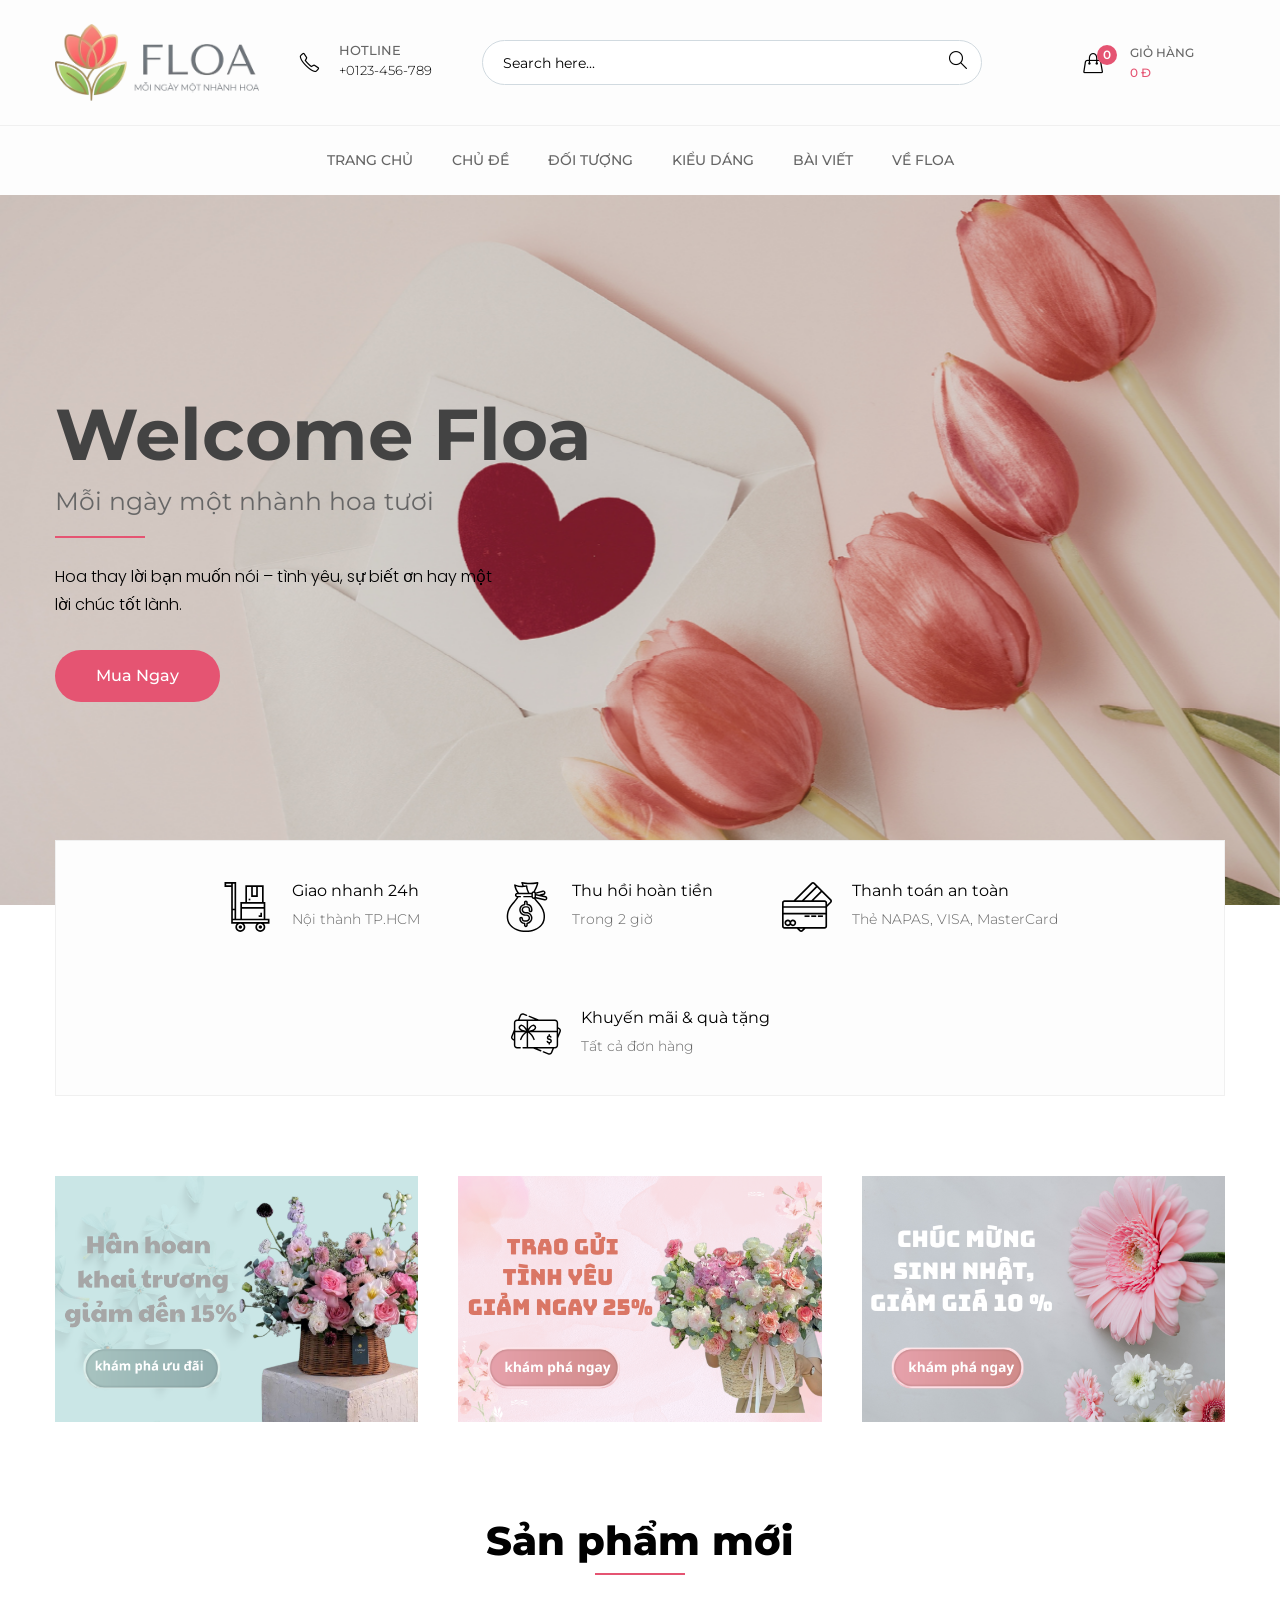
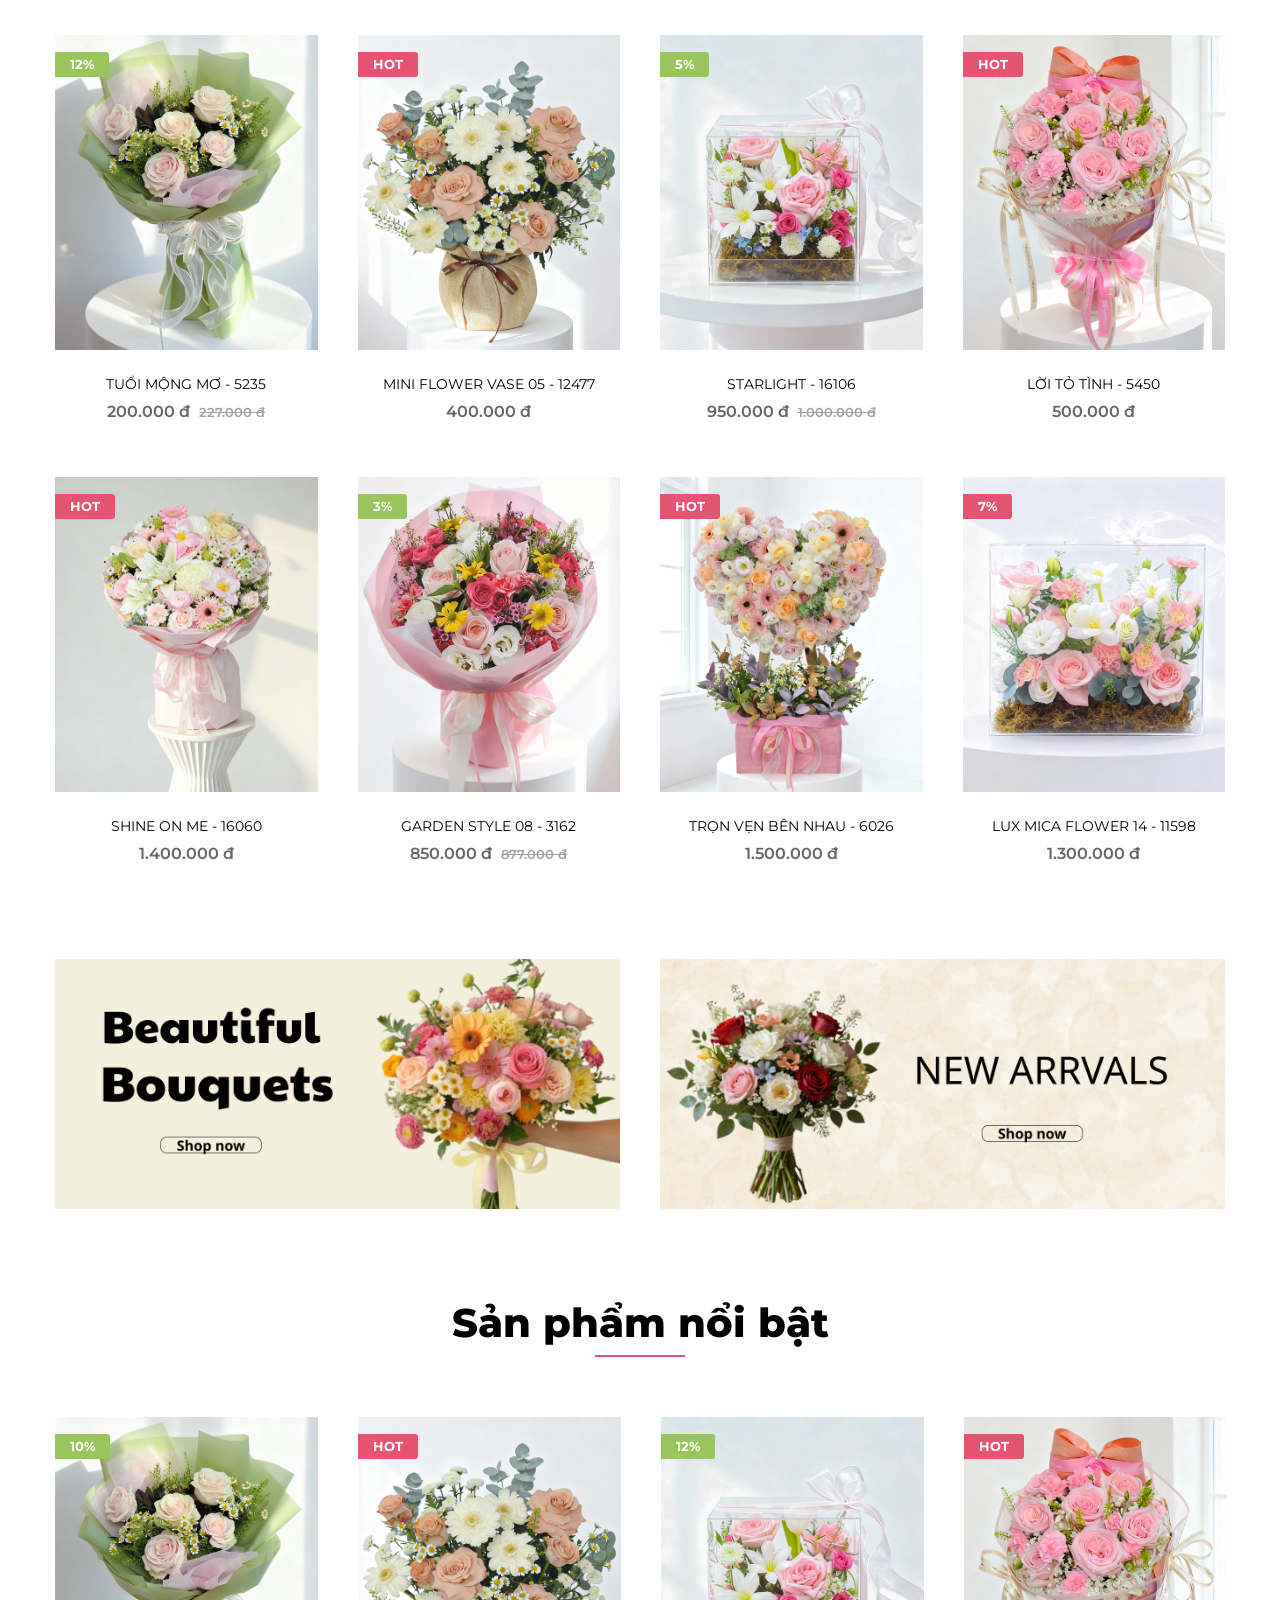
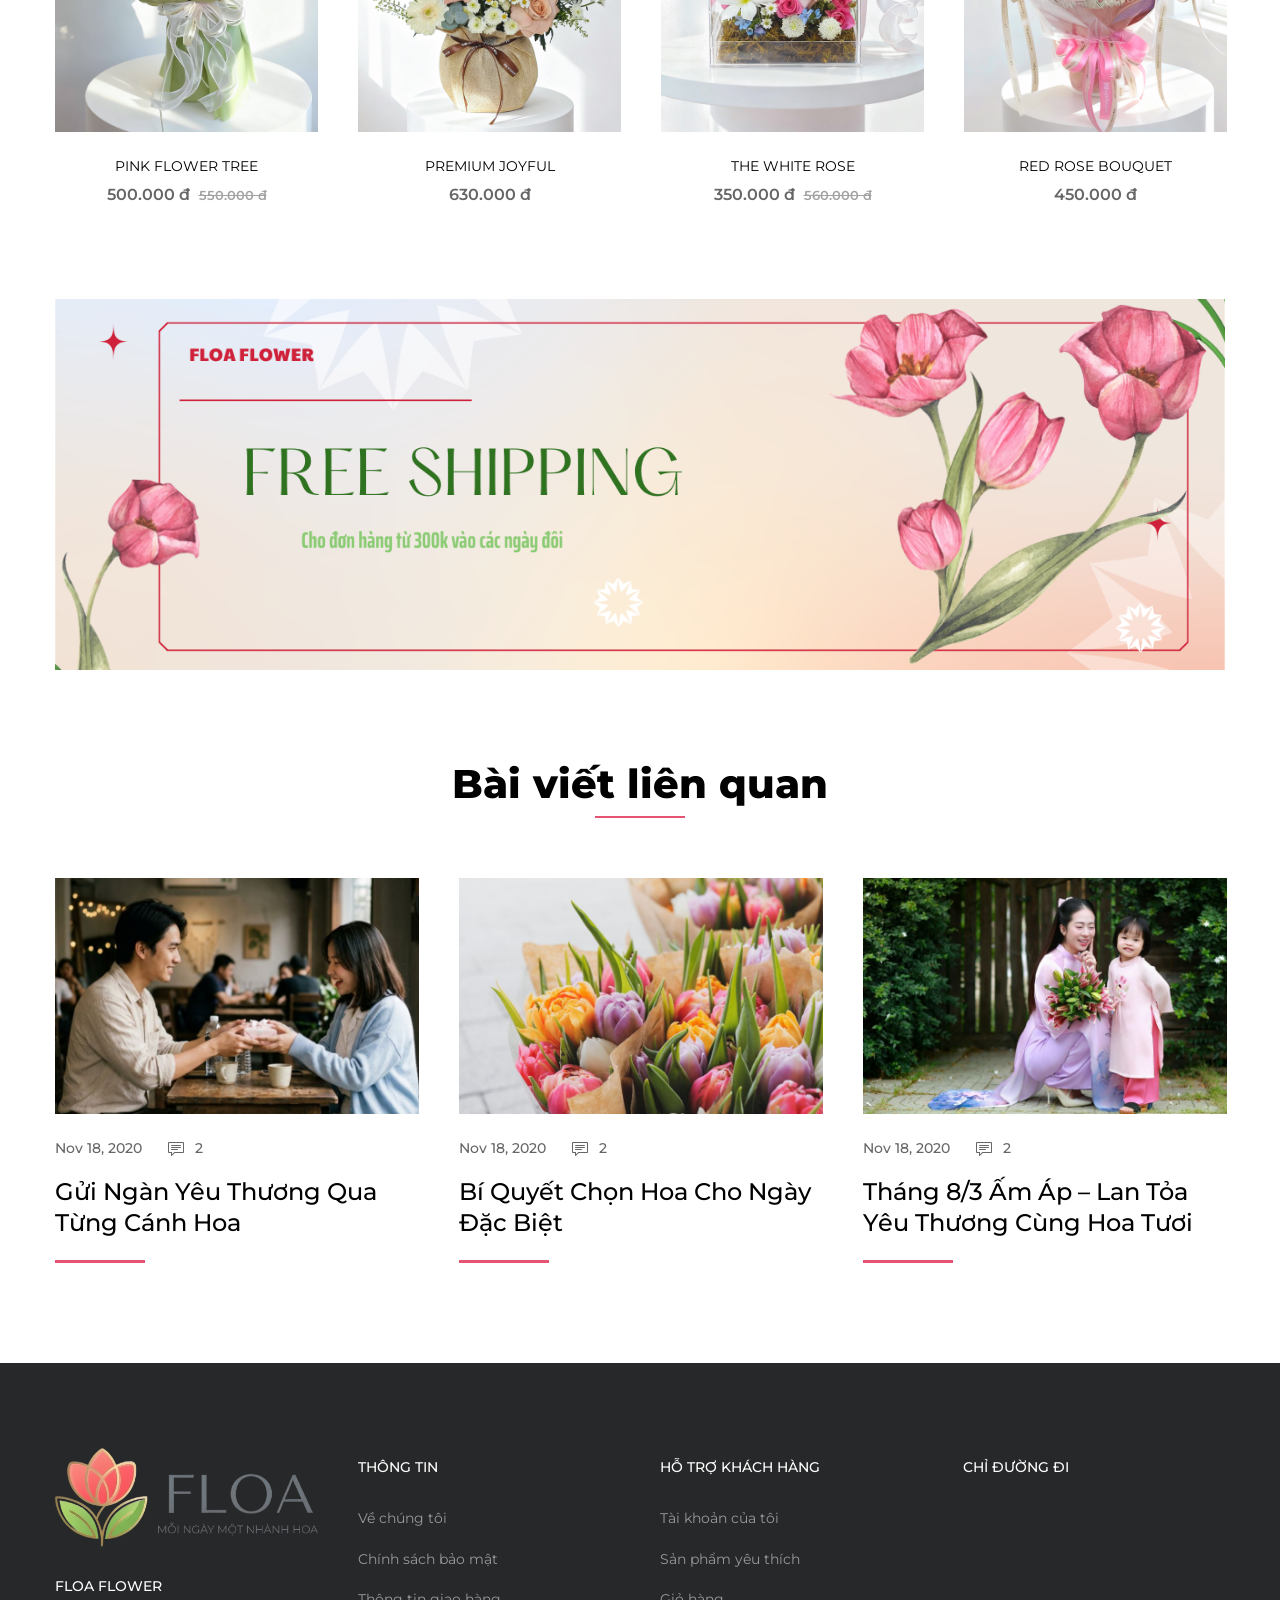
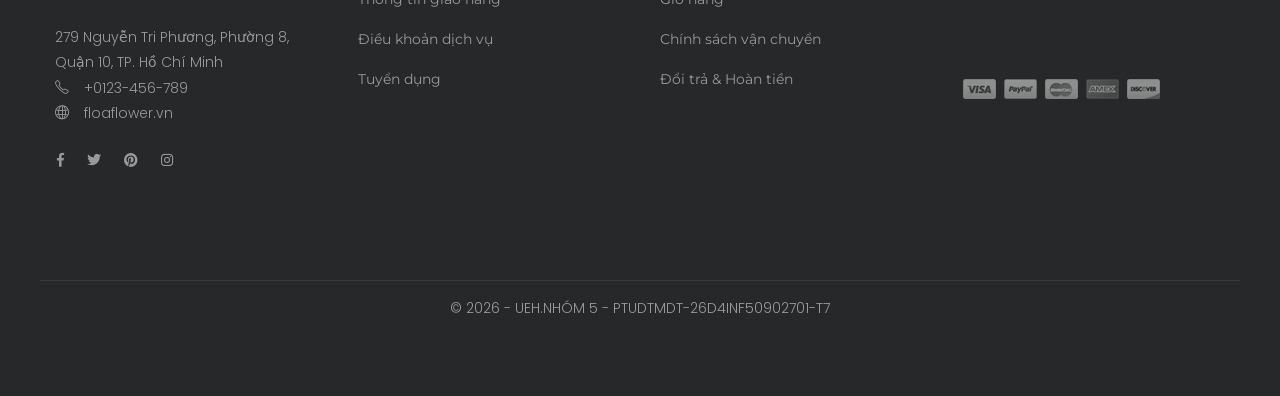
<file: index.html>
<!doctype html>
<html class="no-js" lang="zxx">

<head>
    <meta charset="utf-8">
    <meta http-equiv="x-ua-compatible" content="ie=edge">
    <title>Floa - Mỗi ngày một nhành hoa</title>
    <meta name="robots" content="noindex, follow" />
    <meta name="description" content="">
    <meta name="viewport" content="width=device-width, initial-scale=1, shrink-to-fit=no">

    <!-- Place favicon.png in the root directory -->
    <link rel="shortcut icon" href="img/favicon.png" type="image/x-icon" />
    <!-- Font Icons css -->
    <link rel="stylesheet" href="css/font-icons.css">
    <!-- plugins css -->
    <link rel="stylesheet" href="css/plugins.css">
    <!-- Main Stylesheet -->
    <link rel="stylesheet" href="css/style.css">
    <!-- Responsive css -->
    <link rel="stylesheet" href="css/responsive.css">
</head>

<body>

<!-- Body main wrapper start -->
<div class="body-wrapper">

    <!-- HEADER AREA START (header-3) -->
    <header class="ltn__header-area ltn__header-3 section-bg-6">        
        <!-- ltn__header-middle-area start -->
        <div class="ltn__header-middle-area">
            <div class="container">
                <div class="row">
                    <div class="col">
                        <div class="site-logo">
                            <a href="index.html"><img src="img/logo.png" alt="Logo"></a>
                        </div>
                    </div>
                    <div class="col header-contact-serarch-column d-none d-xl-block">
                        <div class="header-contact-search">
                            <!-- header-feature-item -->
                            <div class="header-feature-item">
                                <div class="header-feature-icon">
                                    <i class="icon-phone"></i>
                                </div>
                                <div class="header-feature-info">
                                    <h6>Hotline</h6>
                                    <p><a href="tel:0123456789">+0123-456-789</a></p>
                                </div>
                            </div>
                            <!-- header-search-2 -->
                            <div class="header-search-2">
                                <form id="#123" method="get"  action="#">
                                    <input type="text" name="search" value="" placeholder="Search here..."/>
                                    <button type="submit">
                                        <span><i class="icon-magnifier"></i></span>
                                    </button>
                                </form>
                            </div>
                        </div>
                    </div>
                    <div class="col">
                        <!-- header-options -->
                        <div class="ltn__header-options">
                            <ul>
                                <li class="d-none">
                                    <!-- ltn__currency-menu -->
                                    <div class="ltn__drop-menu ltn__currency-menu">
                                        <ul>
                                            <li><a href="#" class="dropdown-toggle"><span class="active-currency">USD</span></a>
                                                <ul>
                                                    <li><a href="login.html">USD - US Dollar</a></li>
                                                    <li><a href="wishlist.html">CAD - Canada Dollar</a></li>
                                                    <li><a href="register.html">EUR - Euro</a></li>
                                                    <li><a href="account.html">GBP - British Pound</a></li>
                                                    <li><a href="wishlist.html">INR - Indian Rupee</a></li>
                                                    <li><a href="wishlist.html">BDT - Bangladesh Taka</a></li>
                                                    <li><a href="wishlist.html">JPY - Japan Yen</a></li>
                                                    <li><a href="wishlist.html">AUD - Australian Dollar</a></li>
                                                </ul>
                                            </li>
                                        </ul>
                                    </div>
                                </li>
                                <li class="d-none">
                                    <!-- header-search-1 -->
                                    <div class="header-search-wrap">
                                        <div class="header-search-1">
                                            <div class="search-icon">
                                                <i class="icon-magnifier  for-search-show"></i>
                                                <i class="icon-magnifier-remove  for-search-close"></i>
                                            </div>
                                        </div>
                                        <div class="header-search-1-form">
                                            <form id="#" method="get"  action="#">
                                                <input type="text" name="search" value="" placeholder="Search here..."/>
                                                <button type="submit">
                                                    <span><i class="icon-magnifier"></i></span>
                                                </button>
                                            </form>
                                        </div>
                                    </div>
                                </li>
                                <li class="d-none"> 
                                    <!-- user-menu -->
                                    <div class="ltn__drop-menu user-menu">
                                        <ul>
                                            <li>
                                                <a href="#"><i class="icon-user"></i></a>
                                                <ul>
                                                    <li><a href="login.html">Sign in</a></li>
                                                    <li><a href="register.html">Register</a></li>
                                                    <li><a href="account.html">My Account</a></li>
                                                    <li><a href="wishlist.html">Wishlist</a></li>
                                                </ul>
                                            </li>
                                        </ul>
                                    </div>
                                </li>
                                <li>
                                    <!-- mini-cart 2 -->
                                    <div class="mini-cart-icon mini-cart-icon-2">
                                        <a href="#ltn__utilize-cart-menu" class="ltn__utilize-toggle">
                                            <span class="mini-cart-icon">
                                                <i class="icon-handbag"></i>
                                                <sup class="cart-quantity-count">0</sup>
                                            </span>
                                            <h6>
                                                <span>Giỏ hàng</span> 
                                                <span class="ltn__secondary-color cart-total-price">0 đ</span>
                                            </h6>
                                        </a>
                                    </div>
                                </li>
                                <li>      
                                    <!-- Mobile Menu Button -->
                                    <div class="mobile-menu-toggle d-lg-none">
                                        <a href="#ltn__utilize-mobile-menu" class="ltn__utilize-toggle">
                                            <svg viewBox="0 0 800 600">
                                                <path d="M300,220 C300,220 520,220 540,220 C740,220 640,540 520,420 C440,340 300,200 300,200" id="top"></path>
                                                <path d="M300,320 L540,320" id="middle"></path>
                                                <path d="M300,210 C300,210 520,210 540,210 C740,210 640,530 520,410 C440,330 300,190 300,190" id="bottom" transform="translate(480, 320) scale(1, -1) translate(-480, -318) "></path>
                                            </svg>
                                        </a>
                                    </div>
                                </li>
                            </ul>
                        </div>
                    </div>
                </div>
            </div>
        </div>
        <!-- ltn__header-middle-area end -->
        
        <!-- header-bottom-area start -->
        <div class="header-bottom-area ltn__border-top ltn__header-sticky  ltn__sticky-bg-white ltn__primary-bg---- menu-color-white---- d-none d-lg-block">
            <div class="container">
                <div class="row">
                    <div class="col header-menu-column justify-content-center">
                        <div class="sticky-logo">
                            <div class="site-logo">
                                <a href="index.html"><img src="img/logo.png" alt="Logo"></a>
                            </div>
                        </div>
                        <div class="header-menu header-menu-2">
                            <nav>
                                <div class="ltn__main-menu">
                                    <ul>
                                        <li class="menu-icon"><a href="index.html">Trang chủ</a>
                                        </li>
                                        <li class="menu-icon"><a href="#">Chủ đề</a>
                                            <ul>
                                                <li><a href="hoa-sinh-nhat.html">Hoa sinh nhật</a></li>
                                                <li><a href="hoa-khai-truong.html">Hoa khai trương</a></li>
                                                <li><a href="hoa-tinh-yeu.html">Hoa tình yêu</a></li>
                                                <li><a href="hoa-tot-nghiep.html">Hoa tốt nghiệp </a></li>
                                            </ul>
                                        </li>
                                        <li class="menu-icon"><a href="#">Đối tượng</a>
                                            <ul>
                                                <li><a href="nguoi-yeu.html">Người yêu</a></li>
                                                <li><a href="ban-be.html">Bạn bè</a></li>
                                                <li><a href="vo-chong.html">Vợ chồng</a></li>
                                                <li><a href="bo-me.html">Bố mẹ</a></li>
                                                <li><a href="dong-nghiep.html">Đồng nghiệp</a></li>
                                            </ul>
                                        </li>
                                        <li class="menu-icon"><a href="#">Kiểu dáng</a>
                                            <ul>
                                                <li><a href="bo-hoa.html">Bó hoa</a></li>
                                                <li><a href="gio-hoa.html">Giỏ hoa</a></li>
                                                <li><a href="binh-hoa.html">Bình hoa</a></li>
                                                <li><a href="lanh-hoa.html">Lẵng hoa</a></li>
                                                <li><a href="hop-hoa.html">Hộp hoa</a></li>
                                            </ul>
                                        </li>
                                        <li class="menu-icon"><a href="#">Bài viết</a>
                                            <ul>
                                                <li><a href="chuyen-ve-hoa.html">Chuyện về hoa</a></li>
                                                <li><a href="huong-dan-mua-hang.html">Hướng dẫn mua hàng</a></li>
                                                <li><a href="chinh-sach-giao-hang.html">Chính sách giao hàng</a></li>
                                                <li><a href="dieu-khoan-va-bao-mat.html">Điều khoản và bảo mật</a></li>
                                            </ul>
                                        </li>
                                        <li><a href="#">Về Floa</a>
                                            <ul>
                                                <li><a href="about-floa.html">Floa - Mỗi ngày một nhành hoa</a></li>
                                                <li><a href="lien-he.html">Liên hệ</a></li>
                                            </ul>                                            
                                        </li>
                                    </ul>
                                </div>
                            </nav>
                        </div>
                    </div>
                </div>
            </div>
        </div>
        <!-- header-bottom-area end -->
    </header>
    <!-- HEADER AREA END -->

    <!-- Utilize Cart Menu Start -->
    <div id="ltn__utilize-cart-menu" class="ltn__utilize ltn__utilize-cart-menu">
        <div class="ltn__utilize-menu-inner ltn__custom-scrollbar">
            <div class="ltn__utilize-menu-head">
                <span class="ltn__utilize-menu-title">Giỏ hàng</span>
                <button class="ltn__utilize-close">×</button>
            </div>
            <div class="mini-cart-product-area ltn__custom-scrollbar">
                <ul id="mini-cart-list">
                </ul>
            </div>
            <div class="mini-cart-footer">
                <div class="mini-cart-sub-total">
                    <h5>Tạm tính: <span id="mini-cart-total">0 đ</span></h5>
                </div>
                <div class="btn-wrapper">
                    <a href="cart.html" class="theme-btn-1 btn btn-effect-1">Xem giỏ hàng</a>
                    <a href="checkout.html" class="theme-btn-2 btn btn-effect-1">Thanh toán</a>
                </div>
            </div>
        </div>
    </div>
    <!-- Utilize Cart Menu End -->

    <!-- Utilize Mobile Menu Start-->
    <div id="ltn__utilize-mobile-menu" class="ltn__utilize ltn__utilize-mobile-menu">
        <div class="ltn__utilize-menu-inner ltn__scrollbar">
            <div class="ltn__utilize-menu-head">
                <div class="site-logo">
                    <a href="index.html"><img src="img/logo.png" alt="Logo"></a>
                </div>
                <button class="ltn__utilize-close">×</button>
            </div>
            <div class="ltn__utilize-menu-search-form">
                <form action="#">
                    <input type="text" placeholder="Search...">
                    <button><i class="icon-magnifier"></i></button>
                </form>
            </div>
            <div class="ltn__utilize-menu">
                <ul>
                    <li class="sub-menu"><a href="index.html">Trang chủ</a>
                    </li>
                    <li class="sub-menu"><a href="#">Chủ đề</a>
                        <ul>
                            <li><a href="hoa-sinh-nhat.html">Hoa sinh nhật</a></li>
                            <li><a href="hoa-khai-truong.html">Hoa khai trương</a></li>
                            <li><a href="hoa-tinh-yeu.html">Hoa tình yêu</a></li>
                            <li><a href="hoa-tot-nghiep.html">Hoa tốt nghiệp </a></li>
                        </ul>
                    </li>
                    <li class="sub-menu"><a href="#">Đối tượng</a>
                        <ul>
                            <li><a href="nguoi-yeu.html">Người yêu</a></li>
                            <li><a href="ban-be.html">Bạn bè</a></li>
                            <li><a href="vo-chong.html">Vợ chồng</a></li>
                            <li><a href="bo-me.html">Bố mẹ</a></li>
                            <li><a href="dong-nghiep.html">Đồng nghiệp</a></li>
                        </ul>
                    </li>
                    <li class="sub-menu"><a href="#">Kiểu dáng</a>
                        <ul>
                            <li><a href="bo-hoa.html">Bó hoa</a></li>
                            <li><a href="gio-hoa.html">Giỏ hoa</a></li>
                            <li><a href="binh-hoa.html">Bình hoa</a></li>
                            <li><a href="lanh-hoa.html">Lẵng hoa</a></li>
                            <li><a href="hop-hoa.html">Hộp hoa</a></li>
                        </ul>
                    </li>
                    <li class="sub-menu"><a href="#">Bài viết</a>
                        <ul>
                            <li><a href="chuyen-ve-hoa.html">Chuyện về hoa</a></li>
                            <li><a href="huong-dan-mua-hang.html">Hướng dẫn mua hàng</a></li>
                            <li><a href="chinh-sach-giao-hang.html">Chính sách giao hàng</a></li>
                            <li><a href="dieu-khoan-va-bao-mat.html">Điều khoản và bảo mật</a></li>
                        </ul>
                    </li>
                    <li><a href="#">Về Floa</a>
                        <ul>
                            <li><a href="about-floa.html">Floa - Mỗi ngày một nhành hoa</a></li>
                            <li><a href="lien-he.html">Liên hệ</a></li>
                        </ul>
                    </li>             
                </ul>
            </div>
            <div class="ltn__utilize-buttons ltn__utilize-buttons-2">
                <ul>
                    <li>
                        <a href="account.html" title="My Account">
                            <span class="utilize-btn-icon">
                                <i class="icon-user"></i>
                            </span>
                            My Account
                        </a>
                    </li>
                    <li>
                        <a href="wishlist.html" title="Wishlist">
                            <span class="utilize-btn-icon">
                                <i class="icon-heart"></i>
                                <sup>3</sup>
                            </span>
                            Wishlist
                        </a>
                    </li>
                    <li>
                        <a href="cart.html" title="Shoping Cart">
                            <span class="utilize-btn-icon">
                                <i class="icon-handbag"></i>
                                <sup>5</sup>
                            </span>
                            Shoping Cart
                        </a>
                    </li>
                </ul>
            </div>
            <div class="ltn__social-media-2">
                <ul>
                    <li><a href="#" title="Facebook"><i class="icon-social-facebook"></i></a></li>
                    <li><a href="#" title="Twitter"><i class="icon-social-twitter"></i></a></li>
                    <li><a href="#" title="Pinterest"><i class="icon-social-pinterest"></i></a></li>
                    <li><a href="#" title="Instagram"><i class="icon-social-instagram"></i></a></li>
                </ul>
            </div>
        </div>
    </div>
    <!-- Utilize Mobile Menu End -->

    <div class="ltn__utilize-overlay"></div>

    <!-- SLIDER AREA START (slider-6) -->
    <div class="ltn__slider-area ltn__slider-3 ltn__slider-6 section-bg-1">
        <div class="ltn__slide-one-active slick-slide-arrow-1 slick-slide-dots-1 arrow-white---">
            <!-- ltn__slide-item  -->
            <div class="ltn__slide-item ltn__slide-item-8 text-color-white---- bg-image bg-overlay-theme-black-80---" data-bs-bg="img/slider/slider1_1920x704.jpg">
                <div class="ltn__slide-item-inner">
                    <div class="container">
                        <div class="row">
                            <div class="col-lg-12 align-self-center">
                                <div class="slide-item-info">
                                    <div class="slide-item-info-inner ltn__slide-animation">
                                        <div class="slide-item-info">
                                            <div class="slide-item-info-inner ltn__slide-animation">
                                                <h1 class="slide-title animated ">Welcome Floa</h1>
                                                <h6 class="slide-sub-title ltn__body-color slide-title-line animated">Mỗi ngày một nhành hoa tươi</h6>
                                                <div class="slide-brief animated">
                                                    <p>Hoa thay lời bạn muốn nói – tình yêu, sự biết ơn hay một lời chúc tốt lành.</p>
                                                </div>
                                                <div class="btn-wrapper animated">
                                                    <a href="service.html" class="theme-btn-1 btn btn-round">Mua Ngay</a>
                                                </div>
                                            </div>
                                        </div>
                                    </div>
                                </div>
                            </div>
                        </div>
                    </div>
                </div>
            </div>
            <!-- ltn__slide-item  -->
            <div class="ltn__slide-item ltn__slide-item-8 text-color-white---- bg-image bg-overlay-theme-black-80---" data-bs-bg="img/slider/slider2_1920x704.jpg">
                <!--<div class="ltn__slide-item-inner">
                    <div class="container">
                        <div class="row">
                            <div class="col-lg-12 align-self-center">
                                <div class="slide-item-info">
                                    <div class="slide-item-info-inner ltn__slide-animation">
                                        <div class="slide-item-info">
                                            <div class="slide-item-info-inner ltn__slide-animation">
                                                <h1 class="slide-title animated ">Fresh Flower</h1>
                                                <h6 class="slide-sub-title ltn__body-color slide-title-line animated">Natural & Beautiful Flower Here</h6>
                                                <div class="slide-brief animated">
                                                    <p>Lorem ipsum dolor sit amet, consectetur adipisicing elit, sed do eiusmod tempor incididunt ut labore.</p>
                                                </div> 
                                                <div class="btn-wrapper animated">
                                                    <a href="service.html" class="theme-btn-1 btn btn-round">Shop Now</a>
                                                </div>
                                            </div>
                                        </div>
                                    </div>
                                </div>
                             </div>
                        </div>
                    </div> -->
                </div>
            </div>
        </div>
    </div>
    <!-- SLIDER AREA END -->

    <!-- FEATURE AREA START ( Feature - 3) -->
    <div class="ltn__feature-area mt-100 mt--65">
        <div class="container">
            <div class="row">
                <div class="col-lg-12">
                    <div class="ltn__feature-item-box-wrap ltn__feature-item-box-wrap-2 ltn__border section-bg-6 position-relative">
                        <div class="ltn__feature-item ltn__feature-item-8">
                            <div class="ltn__feature-icon">
                                <img src="img/icons/svg/8-trolley.svg" alt="#">
                            </div>
                            <div class="ltn__feature-info">
                                <h4>Giao nhanh 24h</h4>
                                <p>Nội thành TP.HCM</p>
                            </div>
                        </div>
                        <div class="ltn__feature-item ltn__feature-item-8">
                            <div class="ltn__feature-icon">
                                <img src="img/icons/svg/9-money.svg" alt="#">
                            </div>
                            <div class="ltn__feature-info">
                                <h4>Thu hồi hoàn tiền</h4>
                                <p>Trong 2 giờ</p>
                            </div>
                        </div>
                        <div class="ltn__feature-item ltn__feature-item-8">
                            <div class="ltn__feature-icon">
                                <img src="img/icons/svg/10-credit-card.svg" alt="#">
                            </div>
                            <div class="ltn__feature-info">
                                <h4>Thanh toán an toàn</h4> 
                                <p>Thẻ NAPAS, VISA, MasterCard</p>
                            </div>
                        </div>
                        <div class="ltn__feature-item ltn__feature-item-8">
                            <div class="ltn__feature-icon">
                                <img src="img/icons/svg/11-gift-card.svg" alt="#">
                            </div>
                            <div class="ltn__feature-info">
                                <h4>Khuyến mãi & quà tặng</h4>
                                <p>Tất cả đơn hàng</p>
                            </div>
                        </div>
                    </div>
                </div>
            </div>
        </div>
    </div>
    <!-- FEATURE AREA END -->

    <!-- BANNER AREA START -->
    <div class="ltn__banner-area  mt-80">
        <div class="container">
            <div class="row justify-content-center">
                <div class="col-lg-4 col-md-6">
                    <div class="ltn__banner-item">
                        <div class="ltn__banner-img">
                            <a href="shop.html"><img src="img/banner/banner 3.1_650x439.png" alt="Banner Image"></a>
                        </div>
                    </div>
                </div>
                <div class="col-lg-4 col-md-6">
                    <div class="ltn__banner-item">
                        <div class="ltn__banner-img">
                            <a href="shop.html"><img src="img/banner/banner 3.2_650x439.png" alt="Banner Image"></a>
                        </div>
                    </div>
                </div>
                <div class="col-lg-4 col-md-6">
                    <div class="ltn__banner-item">
                        <div class="ltn__banner-img">
                            <a href="shop.html"><img src="img/banner/banner 3.3_650x439.png" alt="Banner Image"></a>
                        </div>
                    </div>
                </div>
            </div>
        </div>
    </div>
    <!-- BANNER AREA END -->

    <!-- PRODUCT AREA START -->
    <div class="ltn__product-area ltn__product-gutter  pt-65 pb-40">
        <div class="container">
            <div class="row">
                <div class="col-lg-12">
                    <div class="section-title-area text-center">
                        <h1 class="section-title section-title-border">Sản phẩm mới</h1>
                    </div>
                </div>
            </div>
            <div class="row justify-content-center">
                <!-- ltn__product-item -->
                <div class="col-lg-3 col-md-4 col-sm-6 col-6">
                    <div class="ltn__product-item text-center">
                        <div class="product-img">
                            <a href="product-details.html"><img src="img/product/1.png" alt="#"></a>
                            <div class="product-badge">
                                <ul>
                                    <li class="badge-2">12%</li>
                                </ul>
                            </div>
                            <div class="product-hover-action product-hover-action-2">
                                <ul>
                                    <li>
                                        <a href="#" title="Quick View" data-bs-toggle="modal" data-bs-target="#quick_view_modal">
                                           <span class="cart-text d-none d-xl-block"> XEM NHANH </span>
                                        </a>
                                    </li>                                  
                                </ul>
                            </div>
                        </div>
                        <div class="product-info">
                            <h2 class="product-title"><a href="product-details.html">Tuổi Mộng Mơ - 5235</a></h2>
                            <div class="product-price">
                                <span>200.000 đ</span>
                                <del>227.000 đ</del>
                            </div>
                        </div>
                    </div>
                </div>
                <!-- ltn__product-item -->
                <div class="col-lg-3 col-md-4 col-sm-6 col-6">
                    <div class="ltn__product-item text-center">
                        <div class="product-img">
                            <a href="product-details.html"><img src="img/product/2.png" alt="#"></a>
                            <div class="product-badge">
                                <ul>
                                    <li class="badge-1">Hot</li>
                                </ul>
                            </div>
                            <div class="product-hover-action product-hover-action-2">
                                <ul>
                                    <li>
                                        <a href="#" title="Quick View" data-bs-toggle="modal" data-bs-target="#quick_view_modal">
                                           <span class="cart-text d-none d-xl-block"> XEM NHANH </span>
                                        </a>
                                    </li> 
                                </ul>
                            </div>
                        </div>
                        <div class="product-info">
                            <h2 class="product-title"><a href="product-details.html">Mini flower vase 05 - 12477</a></h2>
                            <div class="product-price">
                                <span>400.000 đ</span>
                            </div>
                        </div>
                    </div>
                </div>
                <!-- ltn__product-item -->
                <div class="col-lg-3 col-md-4 col-sm-6 col-6">
                    <div class="ltn__product-item text-center">
                        <div class="product-img">
                            <a href="product-details.html"><img src="img/product/3.png" alt="#"></a>
                            <div class="product-badge">
                                <ul>
                                    <li class="badge-2">5%</li>
                                </ul>
                            </div>
                            <div class="product-hover-action product-hover-action-2">
                                <ul>
                                    <li>
                                        <a href="#" title="Quick View" data-bs-toggle="modal" data-bs-target="#quick_view_modal">
                                           <span class="cart-text d-none d-xl-block"> XEM NHANH </span>
                                        </a>
                                    </li> 
                                </ul>
                            </div>
                        </div>
                        <div class="product-info">
                            <h2 class="product-title"><a href="product-details.html">Starlight - 16106</a></h2>
                            <div class="product-price">
                                <span>950.000 đ</span>
                                <del>1.000.000 đ</del>
                            </div>
                        </div>
                    </div>
                </div>
                <!-- ltn__product-item -->
                <div class="col-lg-3 col-md-4 col-sm-6 col-6">
                    <div class="ltn__product-item text-center">
                        <div class="product-img">
                            <a href="product-details.html"><img src="img/product/4.png" alt="#"></a>
                            <div class="product-badge">
                                <ul>
                                    <li class="badge-1">Hot</li>
                                </ul>
                            </div>
                            <div class="product-hover-action product-hover-action-2">
                                <ul>
                                    <li>
                                        <a href="#" title="Quick View" data-bs-toggle="modal" data-bs-target="#quick_view_modal">
                                           <span class="cart-text d-none d-xl-block"> XEM NHANH </span>
                                        </a>
                                    </li> 
                                </ul>
                            </div>
                        </div>
                        <div class="product-info">
                            <h2 class="product-title"><a href="product-details.html">Lời Tỏ Tình - 5450</a></h2>
                            <div class="product-price">
                                <span>500.000 đ</span>
                            </div>
                        </div>
                    </div>
                </div>
                <!-- ltn__product-item -->
                <div class="col-lg-3 col-md-4 col-sm-6 col-6">
                    <div class="ltn__product-item text-center">
                        <div class="product-img">
                            <a href="product-details.html"><img src="img/product/5.png" alt="#"></a>
                            <div class="product-badge">
                                <ul>
                                    <li class="badge-1">Hot</li>
                                </ul>
                            </div>
                            <div class="product-hover-action product-hover-action-2">
                                <ul>
                                    <li>
                                        <a href="#" title="Quick View" data-bs-toggle="modal" data-bs-target="#quick_view_modal">
                                           <span class="cart-text d-none d-xl-block"> XEM NHANH </span>
                                        </a>
                                    </li> 
                                </ul>
                            </div>
                        </div>
                        <div class="product-info">
                            <h2 class="product-title"><a href="product-details.html">Shine on me - 16060</a></h2>
                            <div class="product-price">
                                <span>1.400.000 đ</span>
                            </div>
                        </div>
                    </div>
                </div>
                <!-- ltn__product-item -->
                <div class="col-lg-3 col-md-4 col-sm-6 col-6">
                    <div class="ltn__product-item text-center">
                        <div class="product-img">
                            <a href="product-details.html"><img src="img/product/6.png" alt="#"></a>
                            <div class="product-badge">
                                <ul>
                                    <li class="badge-2">3%</li>
                                </ul>
                            </div>
                            <div class="product-hover-action product-hover-action-2">
                                <ul>
                                    <li>
                                        <a href="#" title="Quick View" data-bs-toggle="modal" data-bs-target="#quick_view_modal">
                                           <span class="cart-text d-none d-xl-block"> XEM NHANH </span>
                                        </a>
                                    </li> 
                                </ul>
                            </div>
                        </div>
                        <div class="product-info">
                            <h2 class="product-title"><a href="product-details.html">Garden style 08 - 3162</a></h2>
                            <div class="product-price">
                                <span>850.000 đ</span>
                                <del>877.000 đ</del>
                            </div>
                        </div>
                    </div>
                </div>
                <!-- ltn__product-item -->
                <div class="col-lg-3 col-md-4 col-sm-6 col-6">
                    <div class="ltn__product-item text-center">
                        <div class="product-img">
                            <a href="product-details.html"><img src="img/product/7.png" alt="#"></a>
                            <div class="product-badge">
                                <ul>
                                    <li class="badge-1">Hot</li>
                                </ul>
                            </div>
                            <div class="product-hover-action product-hover-action-2">
                                <ul>
                                    <li>
                                        <a href="#" title="Quick View" data-bs-toggle="modal" data-bs-target="#quick_view_modal">
                                           <span class="cart-text d-none d-xl-block"> XEM NHANH </span>
                                        </a>
                                    </li> 
                                </ul>
                            </div>
                        </div>
                        <div class="product-info">
                            <h2 class="product-title"><a href="product-details.html">Trọn Vẹn Bên Nhau - 6026</a></h2>
                            <div class="product-price">
                                <span>1.500.000 đ</span>
                            </div>
                        </div>
                    </div>
                </div>
                <!-- ltn__product-item -->
                <div class="col-lg-3 col-md-4 col-sm-6 col-6">
                    <div class="ltn__product-item text-center">
                        <div class="product-img">
                            <a href="product-details.html"><img src="img/product/8.png" alt="#"></a>
                            <div class="product-badge">
                                <ul>
                                    <li class="badge-1">7%</li>
                                </ul>
                            </div>
                            <div class="product-hover-action product-hover-action-2">
                                <ul>
                                    <li>
                                        <a href="#" title="Quick View" data-bs-toggle="modal" data-bs-target="#quick_view_modal">
                                           <span class="cart-text d-none d-xl-block"> XEM NHANH </span>
                                        </a>
                                    </li> 
                                </ul>
                            </div>
                        </div>
                        <div class="product-info">
                            <h2 class="product-title"><a href="product-details.html">Lux mica flower 14 - 11598</a></h2>
                            <div class="product-price">
                                <span>1.300.000 đ</span>
                            </div>
                        </div>
                    </div>
                </div>
            </div>
        </div>
    </div>
    <!-- PRODUCT SLIDER AREA END -->

    <!-- BANNER AREA START -->
    <div class="ltn__banner-area ">
        <div class="container">
            <div class="row">
                <div class="col-md-6">
                    <div class="ltn__banner-item">
                        <div class="ltn__banner-img">
                            <a href="shop.html"><img src="img/banner/banner 2.1_650 x 283.png" alt="Banner Image"></a>
                        </div>
                    </div>
                </div>
                <div class="col-md-6">
                    <div class="ltn__banner-item">
                        <div class="ltn__banner-img">
                            <a href="shop.html"><img src="img/banner/banner 2.2_650 x 283.png" alt="Banner Image"></a>
                        </div>
                    </div>
                </div>
            </div>
        </div>
    </div>
    <!-- BANNER AREA END -->

    <!-- PRODUCT SLIDER AREA START -->
    <div class="ltn__product-slider-area ltn__product-gutter  pt-60 pb-40">
        <div class="container">
            <div class="row">
                <div class="col-lg-12">
                    <div class="section-title-area text-center">
                        <h1 class="section-title section-title-border">Sản phẩm nổi bật</h1>
                    </div>
                </div>
            </div>
            <div class="row ltn__product-slider-item-four-active slick-arrow-1">
                <!-- ltn__product-item -->
                <div class="col-12">
                    <div class="ltn__product-item text-center">
                        <div class="product-img">
                            <a href="product-details.html"><img src="img/product/1.png" alt="#"></a>
                            <div class="product-badge">
                                <ul>
                                    <li class="badge-2">10%</li>
                                </ul>
                            </div>
                            <div class="product-hover-action product-hover-action-2">
                                <ul>
                                    <li>
                                        <a href="#" title="Quick View" data-bs-toggle="modal" data-bs-target="#quick_view_modal">
                                           <span class="cart-text d-none d-xl-block"> XEM NHANH </span>
                                        </a>
                                    </li> 
                                </ul>
                            </div>
                        </div>
                        <div class="product-info">
                            <h2 class="product-title"><a href="product-details.html">Pink Flower Tree</a></h2>
                            <div class="product-price">
                                <span>500.000 đ</span>
                                <del>550.000 đ</del>
                            </div>
                        </div>
                    </div>
                </div>
                <!-- ltn__product-item -->
                <div class="col-12">
                    <div class="ltn__product-item text-center">
                        <div class="product-img">
                            <a href="product-details.html"><img src="img/product/2.png" alt="#"></a>
                            <div class="product-badge">
                                <ul>
                                    <li class="badge-1">Hot</li>
                                </ul>
                            </div>
                            <div class="product-hover-action product-hover-action-2">
                                <ul>
                                    <li>
                                        <a href="#" title="Quick View" data-bs-toggle="modal" data-bs-target="#quick_view_modal">
                                           <span class="cart-text d-none d-xl-block"> XEM NHANH </span>
                                        </a>
                                    </li> 
                                </ul>
                            </div>
                        </div>
                        <div class="product-info">
                            <h2 class="product-title"><a href="product-details.html">Premium Joyful</a></h2>
                            <div class="product-price">
                                <span>630.000 đ</span>
                            </div>
                        </div>
                    </div>
                </div>
                <!-- ltn__product-item -->
                <div class="col-12">
                    <div class="ltn__product-item text-center">
                        <div class="product-img">
                            <a href="product-details.html"><img src="img/product/3.png" alt="#"></a>
                            <div class="product-badge">
                                <ul>
                                    <li class="badge-2">12%</li>
                                </ul>
                            </div>
                            <div class="product-hover-action product-hover-action-2">
                                <ul>
                                    <li>
                                        <a href="#" title="Quick View" data-bs-toggle="modal" data-bs-target="#quick_view_modal">
                                           <span class="cart-text d-none d-xl-block"> XEM NHANH </span>
                                        </a>
                                    </li> 
                                </ul>
                            </div>
                        </div>
                        <div class="product-info">
                            <h2 class="product-title"><a href="product-details.html">The White Rose</a></h2>
                            <div class="product-price">
                                <span>350.000 đ</span>
                                <del>560.000 đ</del>
                            </div>
                        </div>
                    </div>
                </div>
                <!-- ltn__product-item -->
                <div class="col-12">
                    <div class="ltn__product-item text-center">
                        <div class="product-img">
                            <a href="product-details.html"><img src="img/product/4.png" alt="#"></a>
                            <div class="product-badge">
                                <ul>
                                    <li class="badge-1">Hot</li>
                                </ul>
                            </div>
                            <div class="product-hover-action product-hover-action-2">
                                <ul>
                                    <li>
                                        <a href="#" title="Quick View" data-bs-toggle="modal" data-bs-target="#quick_view_modal">
                                           <span class="cart-text d-none d-xl-block"> XEM NHANH </span>
                                        </a>
                                    </li> 
                                </ul>
                            </div>
                        </div>
                        <div class="product-info">
                            <h2 class="product-title"><a href="product-details.html">Red Rose Bouquet</a></h2>
                            <div class="product-price">
                                <span>450.000 đ</span>
                            </div>
                        </div>
                    </div>
                </div>
                <!-- ltn__product-item -->
                <div class="col-12">
                    <div class="ltn__product-item text-center">
                        <div class="product-img">
                            <a href="product-details.html"><img src="img/product/5.png" alt="#"></a>
                            <div class="product-badge">
                                <ul>
                                    <li class="badge-1">Hot</li>
                                </ul>
                            </div>
                            <div class="product-hover-action product-hover-action-2">
                                <ul>
                                    <li>
                                        <a href="#" title="Quick View" data-bs-toggle="modal" data-bs-target="#quick_view_modal">
                                           <span class="cart-text d-none d-xl-block"> XEM NHANH </span>
                                        </a>
                                    </li> 
                                </ul>
                            </div>
                        </div>
                        <div class="product-info">
                            <h2 class="product-title"><a href="product-details.html">Heart's Desire</a></h2>
                            <div class="product-price">
                                <span>350.000 đ</span>
                            </div>
                        </div>
                    </div>
                </div>
            </div>
        </div>
    </div>
    <!-- PRODUCT SLIDER AREA END -->

    <!-- BANNER AREA START -->
    <div class="ltn__banner-area ">
        <div class="container">
            <div class="row">
                <div class="col-md-12">
                    <div class="ltn__banner-item">
                        <div class="ltn__banner-img">
                            <a href="shop.html"><img src="img/banner/banner_1400x443.png" alt="Banner Image"></a>
                        </div
                    </div>
                </div>
            </div>
        </div>
    </div>
    <!-- BANNER AREA END -->

    <!-- BLOG AREA START (blog-3) -->
    <div class="ltn__blog-area  pt-60 pb-30">
        <div class="container">
            <div class="row">
                <div class="col-lg-12">
                    <div class="section-title-area text-center">
                        <h1 class="section-title section-title-border">Bài viết liên quan</h1>
                    </div>
                </div>
            </div>
            <div class="row  ltn__blog-slider-one-active slick-arrow-1">
                <!-- Blog Item -->
                <div class="col-lg-12">
                    <div class="ltn__blog-item">
                        <div class="ltn__blog-img">
                            <a href="blog-details.html"><img src="img/blog/1.jpg" alt="#"></a>
                        </div>
                        <div class="ltn__blog-brief">
                            <div class="ltn__blog-meta">
                                <ul>
                                    <li class="ltn__blog-author d-none">
                                        <a href="#">by: Admin</a>
                                    </li>
                                    <li>
                                        <span> Nov 18, 2020</span>
                                    </li>
                                    <li class="ltn__blog-comment">
                                        <a href="#"><i class="icon-speech"></i> 2</a>
                                    </li>
                                </ul>
                            </div>
                            <h3 class="ltn__blog-title blog-title-line"><a href="blog-details.html">Gửi Ngàn Yêu Thương Qua Từng Cánh Hoa</a></h3>
                        </div>
                    </div>
                </div>
                <!-- Blog Item -->
                <div class="col-lg-12">
                    <div class="ltn__blog-item">
                        <div class="ltn__blog-img">
                            <a href="blog-details.html"><img src="img/blog/2.jpg" alt="#"></a>
                        </div>
                        <div class="ltn__blog-brief">
                            <div class="ltn__blog-meta">
                                <ul>
                                    <li class="ltn__blog-author d-none">
                                        <a href="#">by: Admin</a>
                                    </li>
                                    <li>
                                        <span> Nov 18, 2020</span>
                                    </li>
                                    <li class="ltn__blog-comment">
                                        <a href="#"><i class="icon-speech"></i> 2</a>
                                    </li>
                                </ul>
                            </div>
                            <h3 class="ltn__blog-title blog-title-line"><a href="blog-details.html">Bí Quyết Chọn Hoa Cho Ngày Đặc Biệt</a></h3>
                        </div>
                    </div>
                </div>
                <!-- Blog Item -->
                <div class="col-lg-12">
                    <div class="ltn__blog-item">
                        <div class="ltn__blog-img">
                            <a href="blog-details.html"><img src="img/blog/3.jpg" alt="#"></a>
                        </div>
                        <div class="ltn__blog-brief">
                            <div class="ltn__blog-meta">
                                <ul>
                                    <li class="ltn__blog-author d-none">
                                        <a href="#">by: Admin</a>
                                    </li>
                                    <li>
                                        <span> Nov 18, 2020</span>
                                    </li>
                                    <li class="ltn__blog-comment">
                                        <a href="#"><i class="icon-speech"></i> 2</a>
                                    </li>
                                </ul>
                            </div>
                            <h3 class="ltn__blog-title blog-title-line"><a href="blog-details.html">Tháng 8/3 Ấm Áp – Lan Tỏa Yêu Thương Cùng Hoa Tươi</a></h3>
                        </div>
                    </div>
                </div>
                <!-- Blog Item -->
                <div class="col-lg-12">
                    <div class="ltn__blog-item">
                        <div class="ltn__blog-img">
                            <a href="blog-details.html"><img src="img/blog/4.jpg" alt="#"></a>
                        </div>
                        <div class="ltn__blog-brief">
                            <div class="ltn__blog-meta">
                                <ul>
                                    <li class="ltn__blog-author d-none">
                                        <a href="#">by: Admin</a>
                                    </li>
                                    <li>
                                        <span> Nov 18, 2020</span>
                                    </li>
                                    <li class="ltn__blog-comment">
                                        <a href="#"><i class="icon-speech"></i> 2</a>
                                    </li>
                                </ul>
                            </div>
                            <h3 class="ltn__blog-title blog-title-line"><a href="blog-details.html">Món Quà Nhỏ – Ý Nghĩa Lớn Từ Những Cành Hoa</a></h3>
                        </div>
                    </div>
                </div>
                <!-- Blog Item -->
                <div class="col-lg-12">
                    <div class="ltn__blog-item">
                        <div class="ltn__blog-img">
                            <a href="blog-details.html"><img src="img/blog/5.jpg" alt="#"></a>
                        </div>
                        <div class="ltn__blog-brief">
                            <div class="ltn__blog-meta">
                                <ul>
                                    <li class="ltn__blog-author d-none">
                                        <a href="#">by: Admin</a>
                                    </li>
                                    <li>
                                        <span> Nov 18, 2020</span>
                                    </li>
                                    <li class="ltn__blog-comment">
                                        <a href="#"><i class="icon-speech"></i> 2</a>
                                    </li>
                                </ul>
                            </div>
                            <h3 class="ltn__blog-title blog-title-line"><a href="blog-details.html">Cẩm Nang Chọn Hoa Cưới Cho Cô Dâu Hiện Đại
</a></h3>
                        </div>
                    </div>
                </div>
                <!--  -->
            </div>
        </div>
    </div>
    <!-- BLOG AREA END -->

    <!-- FOOTER AREA START -->
    <footer class="ltn__footer-area">
        <div class="footer-top-area section-bg-5 pt-80 pb-30">
            <div class="container">
                <div class="row">
                    <div class="col-xl-3 col-md-6 col-sm-12 col-12 mb-30">
                        <div class="footer-widget footer-about-widget">
                            <div class="footer-logo mb-20">
                                <div class="site-logo">
                                    <img src="img/logo.png" alt="Floa Flower Logo">
                                </div>
                            </div>
                            <h4 class="footer-title">Floa Flower</h4>
                            <div class="footer-address">
                                <ul>
                                    <li>
                                        <div class="footer-address-icon">
                                            <i class="icon-placeholder"></i>
                                        </div>
                                        <div class="footer-address-info">
                                            <p>279 Nguyễn Tri Phương, Phường 8, Quận 10, TP. Hồ Chí Minh</p>
                                        </div>
                                    </li>
                                    <li>
                                        <div class="footer-address-icon">
                                            <i class="icon-phone"></i>
                                        </div>
                                        <div class="footer-address-info">
                                            <p><a href="tel:+0123456789">+0123-456-789</a></p>
                                        </div>
                                    </li>
                                    <li>
                                        <div class="footer-address-icon">
                                            <i class="icon-globe"></i>
                                        </div>
                                        <div class="footer-address-info">
                                            <p><a href="#" target="_blank">floaflower.vn</a></p>
                                        </div>
                                    </li>
                                </ul>
                            </div>
                            <div class="ltn__social-media mt-20">
                                <ul>
                                    <li><a href="#" title="Facebook"><i class="fab fa-facebook-f"></i></a></li>
                                    <li><a href="#" title="X (Twitter)"><i class="fab fa-twitter"></i></a></li>
                                    <li><a href="#" title="Pinterest"><i class="fab fa-pinterest"></i></a></li>
                                    <li><a href="#" title="Instagram"><i class="fab fa-instagram"></i></a></li>
                                </ul>
                            </div>
                        </div>
                    </div>

                    <div class="col-xl-3 col-md-6 col-sm-6 col-12 mb-30">
                        <div class="footer-widget footer-menu-widget clearfix">
                            <h4 class="footer-title">Thông tin</h4>
                            <div class="footer-menu">
                                <ul>
                                    <li><a href="about.html">Về chúng tôi</a></li>
                                    <li><a href="contact.html">Chính sách bảo mật</a></li>
                                    <li><a href="faq.html">Thông tin giao hàng</a></li>
                                    <li><a href="contact.html">Điều khoản dịch vụ</a></li>
                                    <li><a href="contact.html">Tuyển dụng</a></li>
                                </ul>
                            </div>
                        </div>
                    </div>

                    <div class="col-xl-3 col-md-6 col-sm-6 col-12 mb-30">
                        <div class="footer-widget footer-menu-widget clearfix">
                            <h4 class="footer-title">Hỗ trợ khách hàng</h4>
                            <div class="footer-menu">
                                <ul>
                                    <li><a href="account.html">Tài khoản của tôi</a></li>
                                    <li><a href="wishlist.html">Sản phẩm yêu thích</a></li>
                                    <li><a href="cart.html">Giỏ hàng</a></li>
                                    <li><a href="product-details.html">Chính sách vận chuyển</a></li>
                                    <li><a href="account.html">Đổi trả & Hoàn tiền</a></li>
                                </ul>
                            </div>
                        </div>
                    </div>

                    <div class="col-xl-3 col-md-6 col-sm-12 col-12 mb-30">
                        <div class="footer-widget footer-about-widget">
                            <h4 class="footer-title">Chỉ đường đi</h4>
                            <div class="footer-address">
                                <div class="map-container" style="border-radius: 8px; overflow: hidden;">
                                    <iframe 
                                        src="https://www.google.com/maps/embed?pb=!1m18!1m12!1m3!1d3919.6511106441585!2d106.666496975838!3d10.761348859473531!2m3!1f0!2f0!3f0!3m2!1i1024!2i768!4f13.1!3m3!1m2!1s0x31752ee4e5555555%3A0xc3f58e652ad7552a!2zMjc5IE5ndXnhu4VuIFRyaSBQaMawxqFuZywgUGjGsOG7nW5nIDgsIFF14bqtbiAxMCwgSOG7kyBDaMOtIE1pbmgsIFZpZXRuYW0!5e0!3m2!1svi!2s!4v1710000000000!5m2!1svi!2s" 
                                        width="100%" height="150" style="border:0;" allowfullscreen="" loading="lazy"></iframe>
                                </div>
                            </div>
                            <div class="footer-payment-img mt-20">
                                <img src="img/icons/payment-6.png" alt="Phương thức thanh toán">
                            </div>
                        </div>
                    </div>
                </div>
            </div>
        </div>
        
        <div class="ltn__copyright-area ltn__copyright-2 section-bg-5">
            <div class="container ltn__border-top-2">
                <div class="row">
                <div class="col-md-12 col-12 text-center">
                        <div class="footer-widget">
                            <p>© <span class="current-year">2026</span> - UEH.NHÓM 5 - PTUDTMDT-26D4INF50902701-T7</p>
                        </div>
                    </div>
                </div>
            </div>
        </div>
    </footer>
    <!-- FOOTER AREA END -->

    <!-- MODAL AREA START (Quick View Modal) -->
    <div class="ltn__modal-area ltn__quick-view-modal-area">
        <div class="modal fade" id="quick_view_modal" tabindex="-1">
            <div class="modal-dialog modal-lg" role="document">
                <div class="modal-content">
                    <div class="modal-header">
                        <button type="button" class="close" data-bs-dismiss="modal" aria-label="Close">
                            <span aria-hidden="true">&times;</span>
                            <!-- <i class="fas fa-times"></i> -->
                        </button>
                    </div>
                    <div class="modal-body">
                         <div class="ltn__quick-view-modal-inner">
                             <div class="modal-product-item">
                                <div class="row">
                                    <div class="col-lg-6 col-12">
                                        <div class="modal-product-img">
                                            <img src="img/sample/white-rose4.jpg" alt="#">
                                        </div>
                                    </div>
                                    <div class="col-lg-6 col-12">
                                        <div class="modal-product-info shop-details-info pl-0">
                                            <h3>Tuổi Mộng Mơ - 5235</h3>
                                            <div class="product-price-ratting mb-20">
                                                <ul>
                                                    <li>
                                                        <div class="product-price">
                                                            <span>200.000 đ</span>
                                                            <del>227.000 đ</del>
                                                        </div>
                                                    </li>
                                                    <li>
                                                        <div class="product-ratting">
                                                            <ul>
                                                                <li><a href="#"><i class="icon-star"></i></a></li>
                                                                <li><a href="#"><i class="icon-star"></i></a></li>
                                                                <li><a href="#"><i class="icon-star"></i></a></li>
                                                                <li><a href="#"><i class="icon-star"></i></a></li>
                                                                <li><a href="#"><i class="icon-star"></i></a></li>
                                                                <li class="review-total"> <a href="#"> ( 95 Reviews )</a></li>
                                                            </ul>
                                                        </div>
                                                    </li>
                                                </ul>
                                            </div>
                                            <div class="modal-product-brief">
                                                <p class="shop-details-info">Dịu Dàng Ngày Mới – món quà hoàn hảo để gửi gắm những yêu thương nhẹ nhàng, một lời chúc bình yên dành cho những người ta trân quý nhất.</p>
                                            </div>
                                            <div class="ltn__social-media mb-30">
                                                <ul>
                                                    <li class="d-meta-title">Chia sẻ:</li>
                                                    <li><a href="#" title="Facebook"><i class="icon-social-facebook"></i></a></li>
                                                    <li><a href="#" title="Twitter"><i class="icon-social-twitter"></i></a></li>
                                                    <li><a href="#" title="Pinterest"><i class="icon-social-pinterest"></i></a></li>
                                                    <li><a href="#" title="Instagram"><i class="icon-social-instagram"></i></a></li>   
                                                </ul>
                                            </div>
                                            <div class="modal-product-meta ltn__product-details-menu-1 mb-30 d-none">
                                                <ul>
                                                    <li><strong>SKU:</strong> <span>12345</span></li>
                                                    <li>
                                                        <strong>Categories:</strong> 
                                                        <span>
                                                            <a href="#">Flower</a>
                                                        </span>
                                                    </li>
                                                    <li>
                                                        <strong>Tags:</strong> 
                                                        <span>
                                                            <a href="#">Love</a>
                                                            <a href="#">Flower</a>
                                                            <a href="#">Heart</a>
                                                        </span>
                                                    </li>
                                                </ul>
                                            </div>
                                            <div class="ltn__safe-checkout d-none">
                                                <h5>Guaranteed Safe Checkout</h5>
                                                <img src="img/icons/payment-2.png" alt="Payment Image">
                                            </div>
                                        </div>
                                    </div>
                                </div>
                             </div>
                         </div>
                    </div>
                </div>
            </div>
        </div>
    </div>
    <!-- MODAL AREA END -->

    

</div>
<!-- Body main wrapper end -->

    <!-- preloader area start -->
    <div class="preloader d-none" id="preloader">
        <div class="preloader-inner">
            <div class="spinner">
                <div class="dot1"></div>
                <div class="dot2"></div>
            </div>
        </div>
    </div>
    <!-- preloader area end -->

    <!-- All JS Plugins -->
    <script src="js/plugins.js"></script>
    <!-- Main JS -->
    <script src="js/main.js"></script>
  
</body>
</html>
</file>
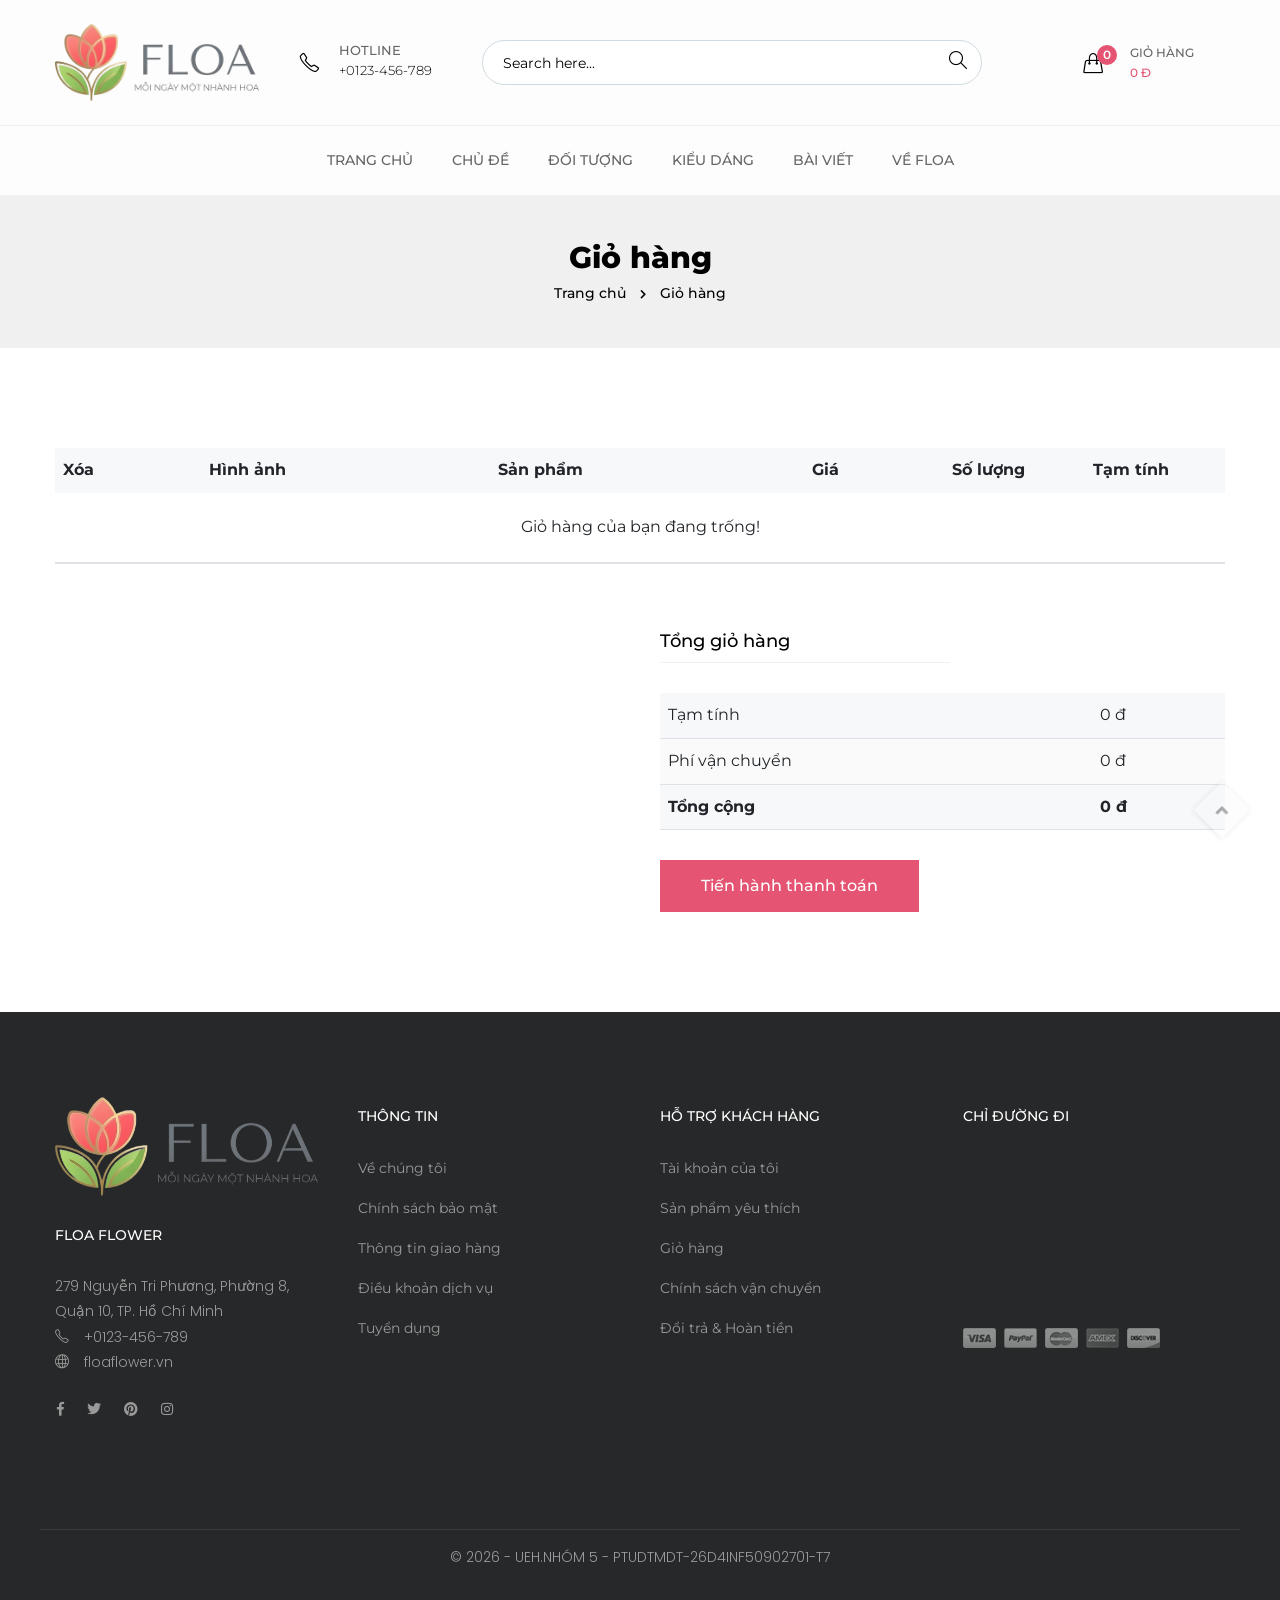
<file: cart.html>
<!doctype html>
<html class="no-js" lang="zxx">

<head>
    <meta charset="utf-8">
    <meta http-equiv="x-ua-compatible" content="ie=edge">
    <title>Floa - Mỗi ngày một nhành hoa</title>
    <meta name="robots" content="noindex, follow" />
    <meta name="description" content="">
    <meta name="viewport" content="width=device-width, initial-scale=1, shrink-to-fit=no">

    <!-- Place favicon.png in the root directory -->
    <link rel="shortcut icon" href="img/favicon.png" type="image/x-icon" />
    <!-- Font Icons css -->
    <link rel="stylesheet" href="css/font-icons.css">
    <!-- plugins css -->
    <link rel="stylesheet" href="css/plugins.css">
    <!-- Main Stylesheet -->
    <link rel="stylesheet" href="css/style.css">
    <!-- Responsive css -->
    <link rel="stylesheet" href="css/responsive.css">

</head>

<body>
<!-- Body main wrapper start -->
<div class="body-wrapper">

    <!-- HEADER AREA START (header-3) -->
    <header class="ltn__header-area ltn__header-3 section-bg-6">        
        <!-- ltn__header-middle-area start -->
        <div class="ltn__header-middle-area">
            <div class="container">
                <div class="row">
                    <div class="col">
                        <div class="site-logo">
                            <a href="index.html"><img src="img/logo.png" alt="Logo"></a>
                        </div>
                    </div>
                    <div class="col header-contact-serarch-column d-none d-xl-block">
                        <div class="header-contact-search">
                            <!-- header-feature-item -->
                            <div class="header-feature-item">
                                <div class="header-feature-icon">
                                    <i class="icon-phone"></i>
                                </div>
                                <div class="header-feature-info">
                                    <h6>Hotline</h6>
                                    <p><a href="tel:0123456789">+0123-456-789</a></p>
                                </div>
                            </div>
                            <!-- header-search-2 -->
                            <div class="header-search-2">
                                <form id="#123" method="get"  action="#">
                                    <input type="text" name="search" value="" placeholder="Search here..."/>
                                    <button type="submit">
                                        <span><i class="icon-magnifier"></i></span>
                                    </button>
                                </form>
                            </div>
                        </div>
                    </div>
                    <div class="col">
                        <div class="ltn__header-options">
                            <ul>
                                <li class="d-none">
                                    <!-- ltn__currency-menu -->
                                    <div class="ltn__drop-menu ltn__currency-menu">
                                        <ul>
                                            <li><a href="#" class="dropdown-toggle"><span class="active-currency">USD</span></a>
                                                <ul>
                                                    <li><a href="login.html">USD - US Dollar</a></li>
                                                    <li><a href="wishlist.html">CAD - Canada Dollar</a></li>
                                                    <li><a href="register.html">EUR - Euro</a></li>
                                                    <li><a href="account.html">GBP - British Pound</a></li>
                                                    <li><a href="wishlist.html">INR - Indian Rupee</a></li>
                                                    <li><a href="wishlist.html">BDT - Bangladesh Taka</a></li>
                                                    <li><a href="wishlist.html">JPY - Japan Yen</a></li>
                                                    <li><a href="wishlist.html">AUD - Australian Dollar</a></li>
                                                </ul>
                                            </li>
                                        </ul>
                                    </div>
                                </li>
                                <li class="d-none">
                                    <!-- header-search-1 -->
                                    <div class="header-search-wrap">
                                        <div class="header-search-1">
                                            <div class="search-icon">
                                                <i class="icon-magnifier  for-search-show"></i>
                                                <i class="icon-magnifier-remove  for-search-close"></i>
                                            </div>
                                        </div>
                                        <div class="header-search-1-form">
                                            <form id="#" method="get"  action="#">
                                                <input type="text" name="search" value="" placeholder="Search here"/>
                                                <button type="submit">
                                                    <span><i class="icon-magnifier"></i></span>
                                                </button>
                                            </form>
                                        </div>
                                    </div>
                                </li>
                                <li class="d-none"> 
                                    <!-- user-menu -->
                                    <div class="ltn__drop-menu user-menu">
                                        <ul>
                                            <li>
                                                <a href="#"><i class="icon-user"></i></a>
                                                <ul>
                                                    <li><a href="login.html">Sign in</a></li>
                                                    <li><a href="register.html">Register</a></li>
                                                    <li><a href="account.html">My Account</a></li>
                                                    <li><a href="wishlist.html">Wishlist</a></li>
                                                </ul>
                                            </li>
                                        </ul>
                                    </div>
                                </li>
                                <li>
                                    <!-- mini-cart 2 -->
                                    <div class="mini-cart-icon mini-cart-icon-2">
                                        <a href="#ltn__utilize-cart-menu" class="ltn__utilize-toggle">
                                            <span class="mini-cart-icon">
                                                <i class="icon-handbag"></i>
                                                <sup class="cart-quantity-count">0</sup>
                                            </span>
                                            <h6>
                                                <span>Giỏ hàng</span> 
                                                <span class="ltn__secondary-color cart-total-price">0 đ</span>
                                            </h6>
                                        </a>
                                    </div>
                                </li>
                                <li>      
                                    <!-- Mobile Menu Button -->
                                    <div class="mobile-menu-toggle d-lg-none">
                                        <a href="#ltn__utilize-mobile-menu" class="ltn__utilize-toggle">
                                            <svg viewBox="0 0 800 600">
                                                <path d="M300,220 C300,220 520,220 540,220 C740,220 640,540 520,420 C440,340 300,200 300,200" id="top"></path>
                                                <path d="M300,320 L540,320" id="middle"></path>
                                                <path d="M300,210 C300,210 520,210 540,210 C740,210 640,530 520,410 C440,330 300,190 300,190" id="bottom" transform="translate(480, 320) scale(1, -1) translate(-480, -318) "></path>
                                            </svg>
                                        </a>
                                    </div>
                                </li>
                            </ul>
                        </div>
                    </div>
                </div>
            </div>
        </div>
        <!-- ltn__header-middle-area end -->
        
        <!-- header-bottom-area start -->
        <div class="header-bottom-area ltn__border-top ltn__header-sticky  ltn__sticky-bg-white ltn__primary-bg---- menu-color-white---- d-none d-lg-block">
            <div class="container">
                <div class="row">
                    <div class="col header-menu-column justify-content-center">
                        <div class="sticky-logo">
                            <div class="site-logo">
                                <a href="index.html"><img src="img/logo.png" alt="Logo"></a>
                            </div>
                        </div>
                        <div class="header-menu header-menu-2">
                            <nav>
                                <div class="ltn__main-menu">
                                    <ul>
                                        <li class="menu-icon"><a href="index.html">Trang chủ</a>
                                        </li>
                                        <li class="menu-icon"><a href="#">Chủ đề</a>
                                            <ul>
                                                <li><a href="hoa-sinh-nhat.html">Hoa sinh nhật</a></li>
                                                <li><a href="hoa-khai-truong.html">Hoa khai trương</a></li>
                                                <li><a href="hoa-tinh-yeu.html">Hoa tình yêu</a></li>
                                                <li><a href="hoa-tot-nghiep.html">Hoa tốt nghiệp </a></li>
                                            </ul>
                                        </li>
                                        <li class="menu-icon"><a href="#">Đối tượng</a>
                                            <ul>
                                                <li><a href="nguoi-yeu.html">Người yêu</a></li>
                                                <li><a href="ban-be.html">Bạn bè</a></li>
                                                <li><a href="vo-chong.html">Vợ chồng</a></li>
                                                <li><a href="bo-me.html">Bố mẹ</a></li>
                                                <li><a href="dong-nghiep.html">Đồng nghiệp</a></li>
                                            </ul>
                                        </li>
                                        <li class="menu-icon"><a href="#">Kiểu dáng</a>
                                            <ul>
                                                <li><a href="bo-hoa.html">Bó hoa</a></li>
                                                <li><a href="gio-hoa.html">Giỏ hoa</a></li>
                                                <li><a href="binh-hoa.html">Bình hoa</a></li>
                                                <li><a href="lanh-hoa.html">Lẵng hoa</a></li>
                                                <li><a href="hop-hoa.html">Hộp hoa</a></li>
                                            </ul>
                                        </li>
                                        <li class="menu-icon"><a href="#">Bài viết</a>
                                            <ul>
                                                <li><a href="chuyen-ve-hoa.html">Chuyện về hoa</a></li>
                                                <li><a href="huong-dan-mua-hang.html">Hướng dẫn mua hàng</a></li>
                                                <li><a href="chinh-sach-giao-hang.html">Chính sách giao hàng</a></li>
                                                <li><a href="dieu-khoan-va-bao-mat.html">Điều khoản và bảo mật</a></li>
                                            </ul>
                                        </li>
                                        <li><a href="#">Về Floa</a>
                                            <ul>
                                                <li><a href="about-floa.html">Floa - Mỗi ngày một nhành hoa</a></li>
                                                <li><a href="lien-he.html">Liên hệ</a></li>
                                            </ul>                                            
                                        </li>
                                    </ul>
                                </div>
                            </nav>
                        </div>
                    </div>
                </div>
            </div>
        </div>
        <!-- header-bottom-area end -->
    </header>
    <!-- HEADER AREA END -->

    <!-- Utilize Cart Menu Start -->
    <div id="ltn__utilize-cart-menu" class="ltn__utilize ltn__utilize-cart-menu">
        <div class="ltn__utilize-menu-inner ltn__custom-scrollbar">
            <div class="ltn__utilize-menu-head">
                <span class="ltn__utilize-menu-title">Giỏ hàng</span>
                <button class="ltn__utilize-close">×</button>
            </div>
            <div class="mini-cart-product-area ltn__custom-scrollbar">
                <ul id="mini-cart-list">
                    </ul>
            </div>
            <div class="mini-cart-footer">
                <div class="mini-cart-sub-total">
                    <h5>Tạm tính: <span id="mini-cart-total">0 đ</span></h5>
                </div>
                <div class="btn-wrapper">
                    <a href="cart.html" class="theme-btn-1 btn btn-effect-1">Xem giỏ hàng</a>
                    <a href="checkout.html" class="theme-btn-2 btn btn-effect-1">Thanh toán</a>
                </div>
            </div>
        </div>
    </div>
    <!-- Utilize Cart Menu End -->

    <!-- Utilize Mobile Menu Start -->
     <div id="ltn__utilize-mobile-menu" class="ltn__utilize ltn__utilize-mobile-menu">
        <div class="ltn__utilize-menu-inner ltn__scrollbar">
            <div class="ltn__utilize-menu-head">
                <div class="site-logo">
                    <a href="index.html"><img src="img/logo.png" alt="Logo"></a>
                </div>
                <button class="ltn__utilize-close">×</button>
            </div>
            <div class="ltn__utilize-menu-search-form">
                <form action="#">
                    <input type="text" placeholder="Search...">
                    <button><i class="icon-magnifier"></i></button>
                </form>
            </div>
            <div class="ltn__utilize-menu">
                <ul>
                    <li class="sub-menu"><a href="index.html">Trang chủ</a>
                    </li>
                    <li class="sub-menu"><a href="#">Chủ đề</a>
                        <ul>
                            <li><a href="hoa-sinh-nhat.html">Hoa sinh nhật</a></li>
                            <li><a href="hoa-khai-truong.html">Hoa khai trương</a></li>
                            <li><a href="hoa-tinh-yeu.html">Hoa tình yêu</a></li>
                            <li><a href="hoa-tot-nghiep.html">Hoa tốt nghiệp </a></li>
                        </ul>
                    </li>
                    <li class="sub-menu"><a href="#">Đối tượng</a>
                        <ul>
                            <li><a href="nguoi-yeu.html">Người yêu</a></li>
                            <li><a href="ban-be.html">Bạn bè</a></li>
                            <li><a href="vo-chong.html">Vợ chồng</a></li>
                            <li><a href="bo-me.html">Bố mẹ</a></li>
                            <li><a href="dong-nghiep.html">Đồng nghiệp</a></li>
                        </ul>
                    </li>
                    <li class="sub-menu"><a href="#">Kiểu dáng</a>
                        <ul>
                            <li><a href="bo-hoa.html">Bó hoa</a></li>
                            <li><a href="gio-hoa.html">Giỏ hoa</a></li>
                            <li><a href="binh-hoa.html">Bình hoa</a></li>
                            <li><a href="lanh-hoa.html">Lẵng hoa</a></li>
                            <li><a href="hop-hoa.html">Hộp hoa</a></li>
                        </ul>
                    </li>
                    <li class="sub-menu"><a href="#">Bài viết</a>
                        <ul>
                            <li><a href="chuyen-ve-hoa.html">Chuyện về hoa</a></li>
                            <li><a href="huong-dan-mua-hang.html">Hướng dẫn mua hàng</a></li>
                            <li><a href="chinh-sach-giao-hang.html">Chính sách giao hàng</a></li>
                            <li><a href="dieu-khoan-va-bao-mat.html">Điều khoản và bảo mật</a></li>
                        </ul>
                    </li>
                    <li><a href="#">Về Floa</a>
                        <ul>
                            <li><a href="about-floa.html">Floa - Mỗi ngày một nhành hoa</a></li>
                            <li><a href="lien-he.html">Liên hệ</a></li>
                        </ul>
                    </li>             
                </ul>
            </div>
            <div class="ltn__utilize-buttons ltn__utilize-buttons-2">
                <ul>
                    <li>
                        <a href="account.html" title="My Account">
                            <span class="utilize-btn-icon">
                                <i class="icon-user"></i>
                            </span>
                            My Account
                        </a>
                    </li>
                    <li>
                        <a href="wishlist.html" title="Wishlist">
                            <span class="utilize-btn-icon">
                                <i class="icon-heart"></i>
                                <sup>3</sup>
                            </span>
                            Wishlist
                        </a>
                    </li>
                    <li>
                        <a href="cart.html" title="Shoping Cart">
                            <span class="utilize-btn-icon">
                                <i class="icon-handbag"></i>
                                <sup>5</sup>
                            </span>
                            Shoping Cart
                        </a>
                    </li>
                </ul>
            </div>
            <div class="ltn__social-media-2">
                <ul>
                    <li><a href="#" title="Facebook"><i class="icon-social-facebook"></i></a></li>
                    <li><a href="#" title="Twitter"><i class="icon-social-twitter"></i></a></li>
                    <li><a href="#" title="Pinterest"><i class="icon-social-pinterest"></i></a></li>
                    <li><a href="#" title="Instagram"><i class="icon-social-instagram"></i></a></li>
                </ul>
            </div>
        </div>
    </div>
    <!-- Utilize Mobile Menu End -->

    <div class="ltn__utilize-overlay"></div>

    <!-- BREADCRUMB AREA START -->
    <div class="ltn__breadcrumb-area ltn__breadcrumb-area-4 ltn__breadcrumb-color-white---">
        <div class="container">
            <div class="row">
                <div class="col-lg-12">
                    <div class="ltn__breadcrumb-inner text-center">
                        <h1 class="ltn__page-title">Giỏ hàng</h1>
                        <div class="ltn__breadcrumb-list">
                            <ul>
                                <li><a href="index.html">Trang chủ</a></li>
                                <li>Giỏ hàng</li>
                            </ul>
                        </div>
                    </div>
                </div>
            </div>
        </div>
    </div>
    <!-- BREADCRUMB AREA END -->

    <!-- SHOPING CART AREA START -->
    <div class="liton__shoping-cart-area mb-100">
        <div class="container">
            <div class="row">
                <div class="col-lg-12">
                    <div class="shoping-cart-inner">
                        <div class="shoping-cart-table table-responsive">
                            <table class="table">
                                <thead>
                                    <tr>
                                        <th class="cart-product-remove">Xóa</th>
                                        <th class="cart-product-image">Hình ảnh</th>
                                        <th class="cart-product-info">Sản phẩm</th>
                                        <th class="cart-product-price">Giá</th>
                                        <th class="cart-product-quantity">Số lượng</th>
                                        <th class="cart-product-subtotal">Tạm tính</th>
                                    </tr>
                                </thead>
                                <tbody id="cart-table-body">
                                </tbody>
                            </table>
                        </div>

                        <div class="shoping-cart-total-area mt-50">
                            <div class="row">
                                <div class="col-lg-6"></div>
                                <div class="col-lg-6">
                                    <div class="shoping-cart-total-inner">
                                        <h4 class="title-2">Tổng giỏ hàng</h4>
                                        <table class="table">
                                            <tbody>
                                                <tr>
                                                    <td>Tạm tính</td>
                                                    <td id="cart-subtotal">0 đ</td>
                                                </tr>
                                                <tr>
                                                    <td>Phí vận chuyển</td>
                                                    <td id="cart-shipping">0 đ</td>
                                                </tr>
                                                <tr>
                                                    <td><strong>Tổng cộng</strong></td>
                                                    <td><strong id="cart-final-total">0 đ</strong></td>
                                                </tr>
                                            </tbody>
                                        </table>
                                        <p id="freeship-message" style="font-size: 13px; color: #fb1159;"></p>
                                        
                                        <div class="btn-wrapper text-right">
                                            <a href="checkout.html" class="theme-btn-1 btn btn-effect-1">Tiến hành thanh toán</a>
                                        </div>
                                    </div>
                                </div>
                            </div>
                        </div>
                    </div>
                </div>
            </div>
        </div>
    </div>
    <!-- SHOPING CART AREA END -->
    

    <!-- FOOTER AREA START -->
<footer class="ltn__footer-area">
    <div class="footer-top-area section-bg-5 pt-80 pb-30">
        <div class="container">
            <div class="row">
                <div class="col-xl-3 col-md-6 col-sm-12 col-12 mb-30">
                    <div class="footer-widget footer-about-widget">
                        <div class="footer-logo mb-20">
                            <div class="site-logo">
                                <img src="img/logo.png" alt="Floa Flower Logo">
                            </div>
                        </div>
                        <h4 class="footer-title">Floa Flower</h4>
                        <div class="footer-address">
                            <ul>
                                <li>
                                    <div class="footer-address-icon">
                                        <i class="icon-placeholder"></i>
                                    </div>
                                    <div class="footer-address-info">
                                        <p>279 Nguyễn Tri Phương, Phường 8, Quận 10, TP. Hồ Chí Minh</p>
                                    </div>
                                </li>
                                <li>
                                    <div class="footer-address-icon">
                                        <i class="icon-phone"></i>
                                    </div>
                                    <div class="footer-address-info">
                                        <p><a href="tel:+0123456789">+0123-456-789</a></p>
                                    </div>
                                </li>
                                <li>
                                    <div class="footer-address-icon">
                                        <i class="icon-globe"></i>
                                    </div>
                                    <div class="footer-address-info">
                                        <p><a href="#" target="_blank">floaflower.vn</a></p>
                                    </div>
                                </li>
                            </ul>
                        </div>
                        <div class="ltn__social-media mt-20">
                            <ul>
                                <li><a href="#" title="Facebook"><i class="fab fa-facebook-f"></i></a></li>
                                <li><a href="#" title="X (Twitter)"><i class="fab fa-twitter"></i></a></li>
                                <li><a href="#" title="Pinterest"><i class="fab fa-pinterest"></i></a></li>
                                <li><a href="#" title="Instagram"><i class="fab fa-instagram"></i></a></li>
                            </ul>
                        </div>
                    </div>
                </div>

                <div class="col-xl-3 col-md-6 col-sm-6 col-12 mb-30">
                    <div class="footer-widget footer-menu-widget clearfix">
                        <h4 class="footer-title">Thông tin</h4>
                        <div class="footer-menu">
                            <ul>
                                <li><a href="about.html">Về chúng tôi</a></li>
                                <li><a href="contact.html">Chính sách bảo mật</a></li>
                                <li><a href="faq.html">Thông tin giao hàng</a></li>
                                <li><a href="contact.html">Điều khoản dịch vụ</a></li>
                                <li><a href="contact.html">Tuyển dụng</a></li>
                            </ul>
                        </div>
                    </div>
                </div>

                <div class="col-xl-3 col-md-6 col-sm-6 col-12 mb-30">
                    <div class="footer-widget footer-menu-widget clearfix">
                        <h4 class="footer-title">Hỗ trợ khách hàng</a></h4>
                        <div class="footer-menu">
                            <ul>
                                <li><a href="account.html">Tài khoản của tôi</a></li>
                                <li><a href="wishlist.html">Sản phẩm yêu thích</a></li>
                                <li><a href="cart.html">Giỏ hàng</a></li>
                                <li><a href="product-details.html">Chính sách vận chuyển</a></li>
                                <li><a href="account.html">Đổi trả & Hoàn tiền</a></li>
                            </ul>
                        </div>
                    </div>
                </div>

                <div class="col-xl-3 col-md-6 col-sm-12 col-12 mb-30">
                    <div class="footer-widget footer-about-widget">
                        <h4 class="footer-title">Chỉ đường đi</a></h4>
                        <div class="footer-address">
                            <div class="map-container" style="border-radius: 8px; overflow: hidden;">
                                <iframe 
                                    src="https://www.google.com/maps/embed?pb=!1m18!1m12!1m3!1d3919.6511106441585!2d106.666496975838!3d10.761348859473531!2m3!1f0!2f0!3f0!3m2!1i1024!2i768!4f13.1!3m3!1m2!1s0x31752ee4e5555555%3A0xc3f58e652ad7552a!2zMjc5IE5ndXnhu4VuIFRyaSBQaMawxqFuZywgUGjGsOG7nW5nIDgsIFF14bqtbiAxMCwgSOG7kyBDaMOtIE1pbmgsIFZpZXRuYW0!5e0!3m2!1svi!2s!4v1710000000000!5m2!1svi!2s" 
                                    width="100%" height="150" style="border:0;" allowfullscreen="" loading="lazy"></iframe>
                            </div>
                        </div>
                        <div class="footer-payment-img mt-20">
                            <img src="img/icons/payment-6.png" alt="Phương thức thanh toán">
                        </div>
                    </div>
                </div>
            </div>
        </div>
    </div>
    
    <div class="ltn__copyright-area ltn__copyright-2 section-bg-5">
        <div class="container ltn__border-top-2">
            <div class="row">
            <div class="col-md-12 col-12 text-center">
                    <div class="footer-widget">
                        <p>© <span class="current-year">2026</span> - UEH.NHÓM 5 - PTUDTMDT-26D4INF50902701-T7</p>
                    </div>
                </div>
            </div>
        </div>
    </div>
</footer>
    <!-- FOOTER AREA END -->

</div>
<!-- Body main wrapper end -->

    <!-- All JS Plugins -->
    <script src="js/plugins.js"></script>
    <!-- Main JS -->
    <script src="js/main.js"></script>
  
</body>
</html>
</file>
<file: css/font-icons.css>
/* ===================================================
>>> TABLE OF CONTENTS:
======================================================
  1. Font Awesome 
  2. Simple Line Icons

 
=================================================== */

/*---------------------------------------------------------------
  1. Font Awesome 5 Icon
---------------------------------------------------------------*/
/*!
 * Font Awesome Free 5.5.0 by @fontawesome - https://fontawesome.com
 * License - https://fontawesome.com/license/free (Icons: CC BY 4.0, Fonts: SIL OFL 1.1, Code: MIT License)
 */

.fa,.fab,.fal,.far,.fas{-moz-osx-font-smoothing:grayscale;-webkit-font-smoothing:antialiased;display:inline-block;font-style:normal;font-variant:normal;text-rendering:auto;line-height:1}.fa-lg{font-size:1.33333em;line-height:.75em;vertical-align:-.0667em}.fa-xs{font-size:.75em}.fa-sm{font-size:.875em}.fa-1x{font-size:1em}.fa-2x{font-size:2em}.fa-3x{font-size:3em}.fa-4x{font-size:4em}.fa-5x{font-size:5em}.fa-6x{font-size:6em}.fa-7x{font-size:7em}.fa-8x{font-size:8em}.fa-9x{font-size:9em}.fa-10x{font-size:10em}.fa-fw{text-align:center;width:1.25em}.fa-ul{list-style-type:none;margin-left:2.5em;padding-left:0}.fa-ul>li{position:relative}.fa-li{left:-2em;position:absolute;text-align:center;width:2em;line-height:inherit}.fa-border{border:.08em solid #eee;border-radius:.1em;padding:.2em .25em .15em}.fa-pull-left{float:left}.fa-pull-right{float:right}.fa.fa-pull-left,.fab.fa-pull-left,.fal.fa-pull-left,.far.fa-pull-left,.fas.fa-pull-left{margin-right:.3em}.fa.fa-pull-right,.fab.fa-pull-right,.fal.fa-pull-right,.far.fa-pull-right,.fas.fa-pull-right{margin-left:.3em}.fa-spin{animation:fa-spin 2s infinite linear}.fa-pulse{animation:fa-spin 1s infinite steps(8)}@keyframes fa-spin{0%{transform:rotate(0deg)}to{transform:rotate(1turn)}}.fa-rotate-90{-ms-filter:"progid:DXImageTransform.Microsoft.BasicImage(rotation=1)";transform:rotate(90deg)}.fa-rotate-180{-ms-filter:"progid:DXImageTransform.Microsoft.BasicImage(rotation=2)";transform:rotate(180deg)}.fa-rotate-270{-ms-filter:"progid:DXImageTransform.Microsoft.BasicImage(rotation=3)";transform:rotate(270deg)}.fa-flip-horizontal{-ms-filter:"progid:DXImageTransform.Microsoft.BasicImage(rotation=0, mirror=1)";transform:scaleX(-1)}.fa-flip-vertical{transform:scaleY(-1)}.fa-flip-horizontal.fa-flip-vertical,.fa-flip-vertical{-ms-filter:"progid:DXImageTransform.Microsoft.BasicImage(rotation=2, mirror=1)"}.fa-flip-horizontal.fa-flip-vertical{transform:scale(-1)}:root .fa-flip-horizontal,:root .fa-flip-vertical,:root .fa-rotate-90,:root .fa-rotate-180,:root .fa-rotate-270{-webkit-filter:none;filter:none}.fa-stack{display:inline-block;height:2em;line-height:2em;position:relative;vertical-align:middle;width:2.5em}.fa-stack-1x,.fa-stack-2x{left:0;position:absolute;text-align:center;width:100%}.fa-stack-1x{line-height:inherit}.fa-stack-2x{font-size:2em}.fa-inverse{color:#fff}.fa-500px:before{content:"\f26e"}.fa-accessible-icon:before{content:"\f368"}.fa-accusoft:before{content:"\f369"}.fa-acquisitions-incorporated:before{content:"\f6af"}.fa-ad:before{content:"\f641"}.fa-address-book:before{content:"\f2b9"}.fa-address-card:before{content:"\f2bb"}.fa-adjust:before{content:"\f042"}.fa-adn:before{content:"\f170"}.fa-adversal:before{content:"\f36a"}.fa-affiliatetheme:before{content:"\f36b"}.fa-air-freshener:before{content:"\f5d0"}.fa-algolia:before{content:"\f36c"}.fa-align-center:before{content:"\f037"}.fa-align-justify:before{content:"\f039"}.fa-align-left:before{content:"\f036"}.fa-align-right:before{content:"\f038"}.fa-alipay:before{content:"\f642"}.fa-allergies:before{content:"\f461"}.fa-amazon:before{content:"\f270"}.fa-amazon-pay:before{content:"\f42c"}.fa-ambulance:before{content:"\f0f9"}.fa-american-sign-language-interpreting:before{content:"\f2a3"}.fa-amilia:before{content:"\f36d"}.fa-anchor:before{content:"\f13d"}.fa-android:before{content:"\f17b"}.fa-angellist:before{content:"\f209"}.fa-angle-double-down:before{content:"\f103"}.fa-angle-double-left:before{content:"\f100"}.fa-angle-double-right:before{content:"\f101"}.fa-angle-double-up:before{content:"\f102"}.fa-angle-down:before{content:"\f107"}.fa-angle-left:before{content:"\f104"}.fa-angle-right:before{content:"\f105"}.fa-angle-up:before{content:"\f106"}.fa-angry:before{content:"\f556"}.fa-angrycreative:before{content:"\f36e"}.fa-angular:before{content:"\f420"}.fa-ankh:before{content:"\f644"}.fa-app-store:before{content:"\f36f"}.fa-app-store-ios:before{content:"\f370"}.fa-apper:before{content:"\f371"}.fa-apple:before{content:"\f179"}.fa-apple-alt:before{content:"\f5d1"}.fa-apple-pay:before{content:"\f415"}.fa-archive:before{content:"\f187"}.fa-archway:before{content:"\f557"}.fa-arrow-alt-circle-down:before{content:"\f358"}.fa-arrow-alt-circle-left:before{content:"\f359"}.fa-arrow-alt-circle-right:before{content:"\f35a"}.fa-arrow-alt-circle-up:before{content:"\f35b"}.fa-arrow-circle-down:before{content:"\f0ab"}.fa-arrow-circle-left:before{content:"\f0a8"}.fa-arrow-circle-right:before{content:"\f0a9"}.fa-arrow-circle-up:before{content:"\f0aa"}.fa-arrow-down:before{content:"\f063"}.fa-arrow-left:before{content:"\f060"}.fa-arrow-right:before{content:"\f061"}.fa-arrow-up:before{content:"\f062"}.fa-arrows-alt:before{content:"\f0b2"}.fa-arrows-alt-h:before{content:"\f337"}.fa-arrows-alt-v:before{content:"\f338"}.fa-assistive-listening-systems:before{content:"\f2a2"}.fa-asterisk:before{content:"\f069"}.fa-asymmetrik:before{content:"\f372"}.fa-at:before{content:"\f1fa"}.fa-atlas:before{content:"\f558"}.fa-atom:before{content:"\f5d2"}.fa-audible:before{content:"\f373"}.fa-audio-description:before{content:"\f29e"}.fa-autoprefixer:before{content:"\f41c"}.fa-avianex:before{content:"\f374"}.fa-aviato:before{content:"\f421"}.fa-award:before{content:"\f559"}.fa-aws:before{content:"\f375"}.fa-backspace:before{content:"\f55a"}.fa-backward:before{content:"\f04a"}.fa-balance-scale:before{content:"\f24e"}.fa-ban:before{content:"\f05e"}.fa-band-aid:before{content:"\f462"}.fa-bandcamp:before{content:"\f2d5"}.fa-barcode:before{content:"\f02a"}.fa-bars:before{content:"\f0c9"}.fa-baseball-ball:before{content:"\f433"}.fa-basketball-ball:before{content:"\f434"}.fa-bath:before{content:"\f2cd"}.fa-battery-empty:before{content:"\f244"}.fa-battery-full:before{content:"\f240"}.fa-battery-half:before{content:"\f242"}.fa-battery-quarter:before{content:"\f243"}.fa-battery-three-quarters:before{content:"\f241"}.fa-bed:before{content:"\f236"}.fa-beer:before{content:"\f0fc"}.fa-behance:before{content:"\f1b4"}.fa-behance-square:before{content:"\f1b5"}.fa-bell:before{content:"\f0f3"}.fa-bell-slash:before{content:"\f1f6"}.fa-bezier-curve:before{content:"\f55b"}.fa-bible:before{content:"\f647"}.fa-bicycle:before{content:"\f206"}.fa-bimobject:before{content:"\f378"}.fa-binoculars:before{content:"\f1e5"}.fa-birthday-cake:before{content:"\f1fd"}.fa-bitbucket:before{content:"\f171"}.fa-bitcoin:before{content:"\f379"}.fa-bity:before{content:"\f37a"}.fa-black-tie:before{content:"\f27e"}.fa-blackberry:before{content:"\f37b"}.fa-blender:before{content:"\f517"}.fa-blender-phone:before{content:"\f6b6"}.fa-blind:before{content:"\f29d"}.fa-blogger:before{content:"\f37c"}.fa-blogger-b:before{content:"\f37d"}.fa-bluetooth:before{content:"\f293"}.fa-bluetooth-b:before{content:"\f294"}.fa-bold:before{content:"\f032"}.fa-bolt:before{content:"\f0e7"}.fa-bomb:before{content:"\f1e2"}.fa-bone:before{content:"\f5d7"}.fa-bong:before{content:"\f55c"}.fa-book:before{content:"\f02d"}.fa-book-dead:before{content:"\f6b7"}.fa-book-open:before{content:"\f518"}.fa-book-reader:before{content:"\f5da"}.fa-bookmark:before{content:"\f02e"}.fa-bowling-ball:before{content:"\f436"}.fa-box:before{content:"\f466"}.fa-box-open:before{content:"\f49e"}.fa-boxes:before{content:"\f468"}.fa-braille:before{content:"\f2a1"}.fa-brain:before{content:"\f5dc"}.fa-briefcase:before{content:"\f0b1"}.fa-briefcase-medical:before{content:"\f469"}.fa-broadcast-tower:before{content:"\f519"}.fa-broom:before{content:"\f51a"}.fa-brush:before{content:"\f55d"}.fa-btc:before{content:"\f15a"}.fa-bug:before{content:"\f188"}.fa-building:before{content:"\f1ad"}.fa-bullhorn:before{content:"\f0a1"}.fa-bullseye:before{content:"\f140"}.fa-burn:before{content:"\f46a"}.fa-buromobelexperte:before{content:"\f37f"}.fa-bus:before{content:"\f207"}.fa-bus-alt:before{content:"\f55e"}.fa-business-time:before{content:"\f64a"}.fa-buysellads:before{content:"\f20d"}.fa-calculator:before{content:"\f1ec"}.fa-calendar:before{content:"\f133"}.fa-calendar-alt:before{content:"\f073"}.fa-calendar-check:before{content:"\f274"}.fa-calendar-minus:before{content:"\f272"}.fa-calendar-plus:before{content:"\f271"}.fa-calendar-times:before{content:"\f273"}.fa-camera:before{content:"\f030"}.fa-camera-retro:before{content:"\f083"}.fa-campground:before{content:"\f6bb"}.fa-cannabis:before{content:"\f55f"}.fa-capsules:before{content:"\f46b"}.fa-car:before{content:"\f1b9"}.fa-car-alt:before{content:"\f5de"}.fa-car-battery:before{content:"\f5df"}.fa-car-crash:before{content:"\f5e1"}.fa-car-side:before{content:"\f5e4"}.fa-caret-down:before{content:"\f0d7"}.fa-caret-left:before{content:"\f0d9"}.fa-caret-right:before{content:"\f0da"}.fa-caret-square-down:before{content:"\f150"}.fa-caret-square-left:before{content:"\f191"}.fa-caret-square-right:before{content:"\f152"}.fa-caret-square-up:before{content:"\f151"}.fa-caret-up:before{content:"\f0d8"}.fa-cart-arrow-down:before{content:"\f218"}.fa-cart-plus:before{content:"\f217"}.fa-cat:before{content:"\f6be"}.fa-cc-amazon-pay:before{content:"\f42d"}.fa-cc-amex:before{content:"\f1f3"}.fa-cc-apple-pay:before{content:"\f416"}.fa-cc-diners-club:before{content:"\f24c"}.fa-cc-discover:before{content:"\f1f2"}.fa-cc-jcb:before{content:"\f24b"}.fa-cc-mastercard:before{content:"\f1f1"}.fa-cc-paypal:before{content:"\f1f4"}.fa-cc-stripe:before{content:"\f1f5"}.fa-cc-visa:before{content:"\f1f0"}.fa-centercode:before{content:"\f380"}.fa-certificate:before{content:"\f0a3"}.fa-chair:before{content:"\f6c0"}.fa-chalkboard:before{content:"\f51b"}.fa-chalkboard-teacher:before{content:"\f51c"}.fa-charging-station:before{content:"\f5e7"}.fa-chart-area:before{content:"\f1fe"}.fa-chart-bar:before{content:"\f080"}.fa-chart-line:before{content:"\f201"}.fa-chart-pie:before{content:"\f200"}.fa-check:before{content:"\f00c"}.fa-check-circle:before{content:"\f058"}.fa-check-double:before{content:"\f560"}.fa-check-square:before{content:"\f14a"}.fa-chess:before{content:"\f439"}.fa-chess-bishop:before{content:"\f43a"}.fa-chess-board:before{content:"\f43c"}.fa-chess-king:before{content:"\f43f"}.fa-chess-knight:before{content:"\f441"}.fa-chess-pawn:before{content:"\f443"}.fa-chess-queen:before{content:"\f445"}.fa-chess-rook:before{content:"\f447"}.fa-chevron-circle-down:before{content:"\f13a"}.fa-chevron-circle-left:before{content:"\f137"}.fa-chevron-circle-right:before{content:"\f138"}.fa-chevron-circle-up:before{content:"\f139"}.fa-chevron-down:before{content:"\f078"}.fa-chevron-left:before{content:"\f053"}.fa-chevron-right:before{content:"\f054"}.fa-chevron-up:before{content:"\f077"}.fa-child:before{content:"\f1ae"}.fa-chrome:before{content:"\f268"}.fa-church:before{content:"\f51d"}.fa-circle:before{content:"\f111"}.fa-circle-notch:before{content:"\f1ce"}.fa-city:before{content:"\f64f"}.fa-clipboard:before{content:"\f328"}.fa-clipboard-check:before{content:"\f46c"}.fa-clipboard-list:before{content:"\f46d"}.fa-clock:before{content:"\f017"}.fa-clone:before{content:"\f24d"}.fa-closed-captioning:before{content:"\f20a"}.fa-cloud:before{content:"\f0c2"}.fa-cloud-download-alt:before{content:"\f381"}.fa-cloud-meatball:before{content:"\f73b"}.fa-cloud-moon:before{content:"\f6c3"}.fa-cloud-moon-rain:before{content:"\f73c"}.fa-cloud-rain:before{content:"\f73d"}.fa-cloud-showers-heavy:before{content:"\f740"}.fa-cloud-sun:before{content:"\f6c4"}.fa-cloud-sun-rain:before{content:"\f743"}.fa-cloud-upload-alt:before{content:"\f382"}.fa-cloudscale:before{content:"\f383"}.fa-cloudsmith:before{content:"\f384"}.fa-cloudversify:before{content:"\f385"}.fa-cocktail:before{content:"\f561"}.fa-code:before{content:"\f121"}.fa-code-branch:before{content:"\f126"}.fa-codepen:before{content:"\f1cb"}.fa-codiepie:before{content:"\f284"}.fa-coffee:before{content:"\f0f4"}.fa-cog:before{content:"\f013"}.fa-cogs:before{content:"\f085"}.fa-coins:before{content:"\f51e"}.fa-columns:before{content:"\f0db"}.fa-comment:before{content:"\f075"}.fa-comment-alt:before{content:"\f27a"}.fa-comment-dollar:before{content:"\f651"}.fa-comment-dots:before{content:"\f4ad"}.fa-comment-slash:before{content:"\f4b3"}.fa-comments:before{content:"\f086"}.fa-comments-dollar:before{content:"\f653"}.fa-compact-disc:before{content:"\f51f"}.fa-compass:before{content:"\f14e"}.fa-compress:before{content:"\f066"}.fa-concierge-bell:before{content:"\f562"}.fa-connectdevelop:before{content:"\f20e"}.fa-contao:before{content:"\f26d"}.fa-cookie:before{content:"\f563"}.fa-cookie-bite:before{content:"\f564"}.fa-copy:before{content:"\f0c5"}.fa-copyright:before{content:"\f1f9"}.fa-couch:before{content:"\f4b8"}.fa-cpanel:before{content:"\f388"}.fa-creative-commons:before{content:"\f25e"}.fa-creative-commons-by:before{content:"\f4e7"}.fa-creative-commons-nc:before{content:"\f4e8"}.fa-creative-commons-nc-eu:before{content:"\f4e9"}.fa-creative-commons-nc-jp:before{content:"\f4ea"}.fa-creative-commons-nd:before{content:"\f4eb"}.fa-creative-commons-pd:before{content:"\f4ec"}.fa-creative-commons-pd-alt:before{content:"\f4ed"}.fa-creative-commons-remix:before{content:"\f4ee"}.fa-creative-commons-sa:before{content:"\f4ef"}.fa-creative-commons-sampling:before{content:"\f4f0"}.fa-creative-commons-sampling-plus:before{content:"\f4f1"}.fa-creative-commons-share:before{content:"\f4f2"}.fa-creative-commons-zero:before{content:"\f4f3"}.fa-credit-card:before{content:"\f09d"}.fa-critical-role:before{content:"\f6c9"}.fa-crop:before{content:"\f125"}.fa-crop-alt:before{content:"\f565"}.fa-cross:before{content:"\f654"}.fa-crosshairs:before{content:"\f05b"}.fa-crow:before{content:"\f520"}.fa-crown:before{content:"\f521"}.fa-css3:before{content:"\f13c"}.fa-css3-alt:before{content:"\f38b"}.fa-cube:before{content:"\f1b2"}.fa-cubes:before{content:"\f1b3"}.fa-cut:before{content:"\f0c4"}.fa-cuttlefish:before{content:"\f38c"}.fa-d-and-d:before{content:"\f38d"}.fa-d-and-d-beyond:before{content:"\f6ca"}.fa-dashcube:before{content:"\f210"}.fa-database:before{content:"\f1c0"}.fa-deaf:before{content:"\f2a4"}.fa-delicious:before{content:"\f1a5"}.fa-democrat:before{content:"\f747"}.fa-deploydog:before{content:"\f38e"}.fa-deskpro:before{content:"\f38f"}.fa-desktop:before{content:"\f108"}.fa-dev:before{content:"\f6cc"}.fa-deviantart:before{content:"\f1bd"}.fa-dharmachakra:before{content:"\f655"}.fa-diagnoses:before{content:"\f470"}.fa-dice:before{content:"\f522"}.fa-dice-d20:before{content:"\f6cf"}.fa-dice-d6:before{content:"\f6d1"}.fa-dice-five:before{content:"\f523"}.fa-dice-four:before{content:"\f524"}.fa-dice-one:before{content:"\f525"}.fa-dice-six:before{content:"\f526"}.fa-dice-three:before{content:"\f527"}.fa-dice-two:before{content:"\f528"}.fa-digg:before{content:"\f1a6"}.fa-digital-ocean:before{content:"\f391"}.fa-digital-tachograph:before{content:"\f566"}.fa-directions:before{content:"\f5eb"}.fa-discord:before{content:"\f392"}.fa-discourse:before{content:"\f393"}.fa-divide:before{content:"\f529"}.fa-dizzy:before{content:"\f567"}.fa-dna:before{content:"\f471"}.fa-dochub:before{content:"\f394"}.fa-docker:before{content:"\f395"}.fa-dog:before{content:"\f6d3"}.fa-dollar-sign:before{content:"\f155"}.fa-dolly:before{content:"\f472"}.fa-dolly-flatbed:before{content:"\f474"}.fa-donate:before{content:"\f4b9"}.fa-door-closed:before{content:"\f52a"}.fa-door-open:before{content:"\f52b"}.fa-dot-circle:before{content:"\f192"}.fa-dove:before{content:"\f4ba"}.fa-download:before{content:"\f019"}.fa-draft2digital:before{content:"\f396"}.fa-drafting-compass:before{content:"\f568"}.fa-dragon:before{content:"\f6d5"}.fa-draw-polygon:before{content:"\f5ee"}.fa-dribbble:before{content:"\f17d"}.fa-dribbble-square:before{content:"\f397"}.fa-dropbox:before{content:"\f16b"}.fa-drum:before{content:"\f569"}.fa-drum-steelpan:before{content:"\f56a"}.fa-drumstick-bite:before{content:"\f6d7"}.fa-drupal:before{content:"\f1a9"}.fa-dumbbell:before{content:"\f44b"}.fa-dungeon:before{content:"\f6d9"}.fa-dyalog:before{content:"\f399"}.fa-earlybirds:before{content:"\f39a"}.fa-ebay:before{content:"\f4f4"}.fa-edge:before{content:"\f282"}.fa-edit:before{content:"\f044"}.fa-eject:before{content:"\f052"}.fa-elementor:before{content:"\f430"}.fa-ellipsis-h:before{content:"\f141"}.fa-ellipsis-v:before{content:"\f142"}.fa-ello:before{content:"\f5f1"}.fa-ember:before{content:"\f423"}.fa-empire:before{content:"\f1d1"}.fa-envelope:before{content:"\f0e0"}.fa-envelope-open:before{content:"\f2b6"}.fa-envelope-open-text:before{content:"\f658"}.fa-envelope-square:before{content:"\f199"}.fa-envira:before{content:"\f299"}.fa-equals:before{content:"\f52c"}.fa-eraser:before{content:"\f12d"}.fa-erlang:before{content:"\f39d"}.fa-ethereum:before{content:"\f42e"}.fa-etsy:before{content:"\f2d7"}.fa-euro-sign:before{content:"\f153"}.fa-exchange-alt:before{content:"\f362"}.fa-exclamation:before{content:"\f12a"}.fa-exclamation-circle:before{content:"\f06a"}.fa-exclamation-triangle:before{content:"\f071"}.fa-expand:before{content:"\f065"}.fa-expand-arrows-alt:before{content:"\f31e"}.fa-expeditedssl:before{content:"\f23e"}.fa-external-link-alt:before{content:"\f35d"}.fa-external-link-square-alt:before{content:"\f360"}.fa-eye:before{content:"\f06e"}.fa-eye-dropper:before{content:"\f1fb"}.fa-eye-slash:before{content:"\f070"}.fa-facebook:before{content:"\f09a"}.fa-facebook-f:before{content:"\f39e"}.fa-facebook-messenger:before{content:"\f39f"}.fa-facebook-square:before{content:"\f082"}.fa-fantasy-flight-games:before{content:"\f6dc"}.fa-fast-backward:before{content:"\f049"}.fa-fast-forward:before{content:"\f050"}.fa-fax:before{content:"\f1ac"}.fa-feather:before{content:"\f52d"}.fa-feather-alt:before{content:"\f56b"}.fa-female:before{content:"\f182"}.fa-fighter-jet:before{content:"\f0fb"}.fa-file:before{content:"\f15b"}.fa-file-alt:before{content:"\f15c"}.fa-file-archive:before{content:"\f1c6"}.fa-file-audio:before{content:"\f1c7"}.fa-file-code:before{content:"\f1c9"}.fa-file-contract:before{content:"\f56c"}.fa-file-csv:before{content:"\f6dd"}.fa-file-download:before{content:"\f56d"}.fa-file-excel:before{content:"\f1c3"}.fa-file-export:before{content:"\f56e"}.fa-file-image:before{content:"\f1c5"}.fa-file-import:before{content:"\f56f"}.fa-file-invoice:before{content:"\f570"}.fa-file-invoice-dollar:before{content:"\f571"}.fa-file-medical:before{content:"\f477"}.fa-file-medical-alt:before{content:"\f478"}.fa-file-pdf:before{content:"\f1c1"}.fa-file-powerpoint:before{content:"\f1c4"}.fa-file-prescription:before{content:"\f572"}.fa-file-signature:before{content:"\f573"}.fa-file-upload:before{content:"\f574"}.fa-file-video:before{content:"\f1c8"}.fa-file-word:before{content:"\f1c2"}.fa-fill:before{content:"\f575"}.fa-fill-drip:before{content:"\f576"}.fa-film:before{content:"\f008"}.fa-filter:before{content:"\f0b0"}.fa-fingerprint:before{content:"\f577"}.fa-fire:before{content:"\f06d"}.fa-fire-extinguisher:before{content:"\f134"}.fa-firefox:before{content:"\f269"}.fa-first-aid:before{content:"\f479"}.fa-first-order:before{content:"\f2b0"}.fa-first-order-alt:before{content:"\f50a"}.fa-firstdraft:before{content:"\f3a1"}.fa-fish:before{content:"\f578"}.fa-fist-raised:before{content:"\f6de"}.fa-flag:before{content:"\f024"}.fa-flag-checkered:before{content:"\f11e"}.fa-flag-usa:before{content:"\f74d"}.fa-flask:before{content:"\f0c3"}.fa-flickr:before{content:"\f16e"}.fa-flipboard:before{content:"\f44d"}.fa-flushed:before{content:"\f579"}.fa-fly:before{content:"\f417"}.fa-folder:before{content:"\f07b"}.fa-folder-minus:before{content:"\f65d"}.fa-folder-open:before{content:"\f07c"}.fa-folder-plus:before{content:"\f65e"}.fa-font:before{content:"\f031"}.fa-font-awesome:before{content:"\f2b4"}.fa-font-awesome-alt:before{content:"\f35c"}.fa-font-awesome-flag:before{content:"\f425"}.fa-font-awesome-logo-full:before{content:"\f4e6"}.fa-fonticons:before{content:"\f280"}.fa-fonticons-fi:before{content:"\f3a2"}.fa-football-ball:before{content:"\f44e"}.fa-fort-awesome:before{content:"\f286"}.fa-fort-awesome-alt:before{content:"\f3a3"}.fa-forumbee:before{content:"\f211"}.fa-forward:before{content:"\f04e"}.fa-foursquare:before{content:"\f180"}.fa-free-code-camp:before{content:"\f2c5"}.fa-freebsd:before{content:"\f3a4"}.fa-frog:before{content:"\f52e"}.fa-frown:before{content:"\f119"}.fa-frown-open:before{content:"\f57a"}.fa-fulcrum:before{content:"\f50b"}.fa-funnel-dollar:before{content:"\f662"}.fa-futbol:before{content:"\f1e3"}.fa-galactic-republic:before{content:"\f50c"}.fa-galactic-senate:before{content:"\f50d"}.fa-gamepad:before{content:"\f11b"}.fa-gas-pump:before{content:"\f52f"}.fa-gavel:before{content:"\f0e3"}.fa-gem:before{content:"\f3a5"}.fa-genderless:before{content:"\f22d"}.fa-get-pocket:before{content:"\f265"}.fa-gg:before{content:"\f260"}.fa-gg-circle:before{content:"\f261"}.fa-ghost:before{content:"\f6e2"}.fa-gift:before{content:"\f06b"}.fa-git:before{content:"\f1d3"}.fa-git-square:before{content:"\f1d2"}.fa-github:before{content:"\f09b"}.fa-github-alt:before{content:"\f113"}.fa-github-square:before{content:"\f092"}.fa-gitkraken:before{content:"\f3a6"}.fa-gitlab:before{content:"\f296"}.fa-gitter:before{content:"\f426"}.fa-glass-martini:before{content:"\f000"}.fa-glass-martini-alt:before{content:"\f57b"}.fa-glasses:before{content:"\f530"}.fa-glide:before{content:"\f2a5"}.fa-glide-g:before{content:"\f2a6"}.fa-globe:before{content:"\f0ac"}.fa-globe-africa:before{content:"\f57c"}.fa-globe-americas:before{content:"\f57d"}.fa-globe-asia:before{content:"\f57e"}.fa-gofore:before{content:"\f3a7"}.fa-golf-ball:before{content:"\f450"}.fa-goodreads:before{content:"\f3a8"}.fa-goodreads-g:before{content:"\f3a9"}.fa-google:before{content:"\f1a0"}.fa-google-drive:before{content:"\f3aa"}.fa-google-play:before{content:"\f3ab"}.fa-google-plus:before{content:"\f2b3"}.fa-google-plus-g:before{content:"\f0d5"}.fa-google-plus-square:before{content:"\f0d4"}.fa-google-wallet:before{content:"\f1ee"}.fa-gopuram:before{content:"\f664"}.fa-graduation-cap:before{content:"\f19d"}.fa-gratipay:before{content:"\f184"}.fa-grav:before{content:"\f2d6"}.fa-greater-than:before{content:"\f531"}.fa-greater-than-equal:before{content:"\f532"}.fa-grimace:before{content:"\f57f"}.fa-grin:before{content:"\f580"}.fa-grin-alt:before{content:"\f581"}.fa-grin-beam:before{content:"\f582"}.fa-grin-beam-sweat:before{content:"\f583"}.fa-grin-hearts:before{content:"\f584"}.fa-grin-squint:before{content:"\f585"}.fa-grin-squint-tears:before{content:"\f586"}.fa-grin-stars:before{content:"\f587"}.fa-grin-tears:before{content:"\f588"}.fa-grin-tongue:before{content:"\f589"}.fa-grin-tongue-squint:before{content:"\f58a"}.fa-grin-tongue-wink:before{content:"\f58b"}.fa-grin-wink:before{content:"\f58c"}.fa-grip-horizontal:before{content:"\f58d"}.fa-grip-vertical:before{content:"\f58e"}.fa-gripfire:before{content:"\f3ac"}.fa-grunt:before{content:"\f3ad"}.fa-gulp:before{content:"\f3ae"}.fa-h-square:before{content:"\f0fd"}.fa-hacker-news:before{content:"\f1d4"}.fa-hacker-news-square:before{content:"\f3af"}.fa-hackerrank:before{content:"\f5f7"}.fa-hammer:before{content:"\f6e3"}.fa-hamsa:before{content:"\f665"}.fa-hand-holding:before{content:"\f4bd"}.fa-hand-holding-heart:before{content:"\f4be"}.fa-hand-holding-usd:before{content:"\f4c0"}.fa-hand-lizard:before{content:"\f258"}.fa-hand-paper:before{content:"\f256"}.fa-hand-peace:before{content:"\f25b"}.fa-hand-point-down:before{content:"\f0a7"}.fa-hand-point-left:before{content:"\f0a5"}.fa-hand-point-right:before{content:"\f0a4"}.fa-hand-point-up:before{content:"\f0a6"}.fa-hand-pointer:before{content:"\f25a"}.fa-hand-rock:before{content:"\f255"}.fa-hand-scissors:before{content:"\f257"}.fa-hand-spock:before{content:"\f259"}.fa-hands:before{content:"\f4c2"}.fa-hands-helping:before{content:"\f4c4"}.fa-handshake:before{content:"\f2b5"}.fa-hanukiah:before{content:"\f6e6"}.fa-hashtag:before{content:"\f292"}.fa-hat-wizard:before{content:"\f6e8"}.fa-haykal:before{content:"\f666"}.fa-hdd:before{content:"\f0a0"}.fa-heading:before{content:"\f1dc"}.fa-headphones:before{content:"\f025"}.fa-headphones-alt:before{content:"\f58f"}.fa-headset:before{content:"\f590"}.fa-heart:before{content:"\f004"}.fa-heartbeat:before{content:"\f21e"}.fa-helicopter:before{content:"\f533"}.fa-highlighter:before{content:"\f591"}.fa-hiking:before{content:"\f6ec"}.fa-hippo:before{content:"\f6ed"}.fa-hips:before{content:"\f452"}.fa-hire-a-helper:before{content:"\f3b0"}.fa-history:before{content:"\f1da"}.fa-hockey-puck:before{content:"\f453"}.fa-home:before{content:"\f015"}.fa-hooli:before{content:"\f427"}.fa-hornbill:before{content:"\f592"}.fa-horse:before{content:"\f6f0"}.fa-hospital:before{content:"\f0f8"}.fa-hospital-alt:before{content:"\f47d"}.fa-hospital-symbol:before{content:"\f47e"}.fa-hot-tub:before{content:"\f593"}.fa-hotel:before{content:"\f594"}.fa-hotjar:before{content:"\f3b1"}.fa-hourglass:before{content:"\f254"}.fa-hourglass-end:before{content:"\f253"}.fa-hourglass-half:before{content:"\f252"}.fa-hourglass-start:before{content:"\f251"}.fa-house-damage:before{content:"\f6f1"}.fa-houzz:before{content:"\f27c"}.fa-hryvnia:before{content:"\f6f2"}.fa-html5:before{content:"\f13b"}.fa-hubspot:before{content:"\f3b2"}.fa-i-cursor:before{content:"\f246"}.fa-id-badge:before{content:"\f2c1"}.fa-id-card:before{content:"\f2c2"}.fa-id-card-alt:before{content:"\f47f"}.fa-image:before{content:"\f03e"}.fa-images:before{content:"\f302"}.fa-imdb:before{content:"\f2d8"}.fa-inbox:before{content:"\f01c"}.fa-indent:before{content:"\f03c"}.fa-industry:before{content:"\f275"}.fa-infinity:before{content:"\f534"}.fa-info:before{content:"\f129"}.fa-info-circle:before{content:"\f05a"}.fa-instagram:before{content:"\f16d"}.fa-internet-explorer:before{content:"\f26b"}.fa-ioxhost:before{content:"\f208"}.fa-italic:before{content:"\f033"}.fa-itunes:before{content:"\f3b4"}.fa-itunes-note:before{content:"\f3b5"}.fa-java:before{content:"\f4e4"}.fa-jedi:before{content:"\f669"}.fa-jedi-order:before{content:"\f50e"}.fa-jenkins:before{content:"\f3b6"}.fa-joget:before{content:"\f3b7"}.fa-joint:before{content:"\f595"}.fa-joomla:before{content:"\f1aa"}.fa-journal-whills:before{content:"\f66a"}.fa-js:before{content:"\f3b8"}.fa-js-square:before{content:"\f3b9"}.fa-jsfiddle:before{content:"\f1cc"}.fa-kaaba:before{content:"\f66b"}.fa-kaggle:before{content:"\f5fa"}.fa-key:before{content:"\f084"}.fa-keybase:before{content:"\f4f5"}.fa-keyboard:before{content:"\f11c"}.fa-keycdn:before{content:"\f3ba"}.fa-khanda:before{content:"\f66d"}.fa-kickstarter:before{content:"\f3bb"}.fa-kickstarter-k:before{content:"\f3bc"}.fa-kiss:before{content:"\f596"}.fa-kiss-beam:before{content:"\f597"}.fa-kiss-wink-heart:before{content:"\f598"}.fa-kiwi-bird:before{content:"\f535"}.fa-korvue:before{content:"\f42f"}.fa-landmark:before{content:"\f66f"}.fa-language:before{content:"\f1ab"}.fa-laptop:before{content:"\f109"}.fa-laptop-code:before{content:"\f5fc"}.fa-laravel:before{content:"\f3bd"}.fa-lastfm:before{content:"\f202"}.fa-lastfm-square:before{content:"\f203"}.fa-laugh:before{content:"\f599"}.fa-laugh-beam:before{content:"\f59a"}.fa-laugh-squint:before{content:"\f59b"}.fa-laugh-wink:before{content:"\f59c"}.fa-layer-group:before{content:"\f5fd"}.fa-leaf:before{content:"\f06c"}.fa-leanpub:before{content:"\f212"}.fa-lemon:before{content:"\f094"}.fa-less:before{content:"\f41d"}.fa-less-than:before{content:"\f536"}.fa-less-than-equal:before{content:"\f537"}.fa-level-down-alt:before{content:"\f3be"}.fa-level-up-alt:before{content:"\f3bf"}.fa-life-ring:before{content:"\f1cd"}.fa-lightbulb:before{content:"\f0eb"}.fa-line:before{content:"\f3c0"}.fa-link:before{content:"\f0c1"}.fa-linkedin:before{content:"\f08c"}.fa-linkedin-in:before{content:"\f0e1"}.fa-linode:before{content:"\f2b8"}.fa-linux:before{content:"\f17c"}.fa-lira-sign:before{content:"\f195"}.fa-list:before{content:"\f03a"}.fa-list-alt:before{content:"\f022"}.fa-list-ol:before{content:"\f0cb"}.fa-list-ul:before{content:"\f0ca"}.fa-location-arrow:before{content:"\f124"}.fa-lock:before{content:"\f023"}.fa-lock-open:before{content:"\f3c1"}.fa-long-arrow-alt-down:before{content:"\f309"}.fa-long-arrow-alt-left:before{content:"\f30a"}.fa-long-arrow-alt-right:before{content:"\f30b"}.fa-long-arrow-alt-up:before{content:"\f30c"}.fa-low-vision:before{content:"\f2a8"}.fa-luggage-cart:before{content:"\f59d"}.fa-lyft:before{content:"\f3c3"}.fa-magento:before{content:"\f3c4"}.fa-magic:before{content:"\f0d0"}.fa-magnet:before{content:"\f076"}.fa-mail-bulk:before{content:"\f674"}.fa-mailchimp:before{content:"\f59e"}.fa-male:before{content:"\f183"}.fa-mandalorian:before{content:"\f50f"}.fa-map:before{content:"\f279"}.fa-map-marked:before{content:"\f59f"}.fa-map-marked-alt:before{content:"\f5a0"}.fa-map-marker:before{content:"\f041"}.fa-map-marker-alt:before{content:"\f3c5"}.fa-map-pin:before{content:"\f276"}.fa-map-signs:before{content:"\f277"}.fa-markdown:before{content:"\f60f"}.fa-marker:before{content:"\f5a1"}.fa-mars:before{content:"\f222"}.fa-mars-double:before{content:"\f227"}.fa-mars-stroke:before{content:"\f229"}.fa-mars-stroke-h:before{content:"\f22b"}.fa-mars-stroke-v:before{content:"\f22a"}.fa-mask:before{content:"\f6fa"}.fa-mastodon:before{content:"\f4f6"}.fa-maxcdn:before{content:"\f136"}.fa-medal:before{content:"\f5a2"}.fa-medapps:before{content:"\f3c6"}.fa-medium:before{content:"\f23a"}.fa-medium-m:before{content:"\f3c7"}.fa-medkit:before{content:"\f0fa"}.fa-medrt:before{content:"\f3c8"}.fa-meetup:before{content:"\f2e0"}.fa-megaport:before{content:"\f5a3"}.fa-meh:before{content:"\f11a"}.fa-meh-blank:before{content:"\f5a4"}.fa-meh-rolling-eyes:before{content:"\f5a5"}.fa-memory:before{content:"\f538"}.fa-menorah:before{content:"\f676"}.fa-mercury:before{content:"\f223"}.fa-meteor:before{content:"\f753"}.fa-microchip:before{content:"\f2db"}.fa-microphone:before{content:"\f130"}.fa-microphone-alt:before{content:"\f3c9"}.fa-microphone-alt-slash:before{content:"\f539"}.fa-microphone-slash:before{content:"\f131"}.fa-microscope:before{content:"\f610"}.fa-microsoft:before{content:"\f3ca"}.fa-minus:before{content:"\f068"}.fa-minus-circle:before{content:"\f056"}.fa-minus-square:before{content:"\f146"}.fa-mix:before{content:"\f3cb"}.fa-mixcloud:before{content:"\f289"}.fa-mizuni:before{content:"\f3cc"}.fa-mobile:before{content:"\f10b"}.fa-mobile-alt:before{content:"\f3cd"}.fa-modx:before{content:"\f285"}.fa-monero:before{content:"\f3d0"}.fa-money-bill:before{content:"\f0d6"}.fa-money-bill-alt:before{content:"\f3d1"}.fa-money-bill-wave:before{content:"\f53a"}.fa-money-bill-wave-alt:before{content:"\f53b"}.fa-money-check:before{content:"\f53c"}.fa-money-check-alt:before{content:"\f53d"}.fa-monument:before{content:"\f5a6"}.fa-moon:before{content:"\f186"}.fa-mortar-pestle:before{content:"\f5a7"}.fa-mosque:before{content:"\f678"}.fa-motorcycle:before{content:"\f21c"}.fa-mountain:before{content:"\f6fc"}.fa-mouse-pointer:before{content:"\f245"}.fa-music:before{content:"\f001"}.fa-napster:before{content:"\f3d2"}.fa-neos:before{content:"\f612"}.fa-network-wired:before{content:"\f6ff"}.fa-neuter:before{content:"\f22c"}.fa-newspaper:before{content:"\f1ea"}.fa-nimblr:before{content:"\f5a8"}.fa-nintendo-switch:before{content:"\f418"}.fa-node:before{content:"\f419"}.fa-node-js:before{content:"\f3d3"}.fa-not-equal:before{content:"\f53e"}.fa-notes-medical:before{content:"\f481"}.fa-npm:before{content:"\f3d4"}.fa-ns8:before{content:"\f3d5"}.fa-nutritionix:before{content:"\f3d6"}.fa-object-group:before{content:"\f247"}.fa-object-ungroup:before{content:"\f248"}.fa-odnoklassniki:before{content:"\f263"}.fa-odnoklassniki-square:before{content:"\f264"}.fa-oil-can:before{content:"\f613"}.fa-old-republic:before{content:"\f510"}.fa-om:before{content:"\f679"}.fa-opencart:before{content:"\f23d"}.fa-openid:before{content:"\f19b"}.fa-opera:before{content:"\f26a"}.fa-optin-monster:before{content:"\f23c"}.fa-osi:before{content:"\f41a"}.fa-otter:before{content:"\f700"}.fa-outdent:before{content:"\f03b"}.fa-page4:before{content:"\f3d7"}.fa-pagelines:before{content:"\f18c"}.fa-paint-brush:before{content:"\f1fc"}.fa-paint-roller:before{content:"\f5aa"}.fa-palette:before{content:"\f53f"}.fa-palfed:before{content:"\f3d8"}.fa-pallet:before{content:"\f482"}.fa-paper-plane:before{content:"\f1d8"}.fa-paperclip:before{content:"\f0c6"}.fa-parachute-box:before{content:"\f4cd"}.fa-paragraph:before{content:"\f1dd"}.fa-parking:before{content:"\f540"}.fa-passport:before{content:"\f5ab"}.fa-pastafarianism:before{content:"\f67b"}.fa-paste:before{content:"\f0ea"}.fa-patreon:before{content:"\f3d9"}.fa-pause:before{content:"\f04c"}.fa-pause-circle:before{content:"\f28b"}.fa-paw:before{content:"\f1b0"}.fa-paypal:before{content:"\f1ed"}.fa-peace:before{content:"\f67c"}.fa-pen:before{content:"\f304"}.fa-pen-alt:before{content:"\f305"}.fa-pen-fancy:before{content:"\f5ac"}.fa-pen-nib:before{content:"\f5ad"}.fa-pen-square:before{content:"\f14b"}.fa-pencil-alt:before{content:"\f303"}.fa-pencil-ruler:before{content:"\f5ae"}.fa-penny-arcade:before{content:"\f704"}.fa-people-carry:before{content:"\f4ce"}.fa-percent:before{content:"\f295"}.fa-percentage:before{content:"\f541"}.fa-periscope:before{content:"\f3da"}.fa-person-booth:before{content:"\f756"}.fa-phabricator:before{content:"\f3db"}.fa-phoenix-framework:before{content:"\f3dc"}.fa-phoenix-squadron:before{content:"\f511"}.fa-phone:before{content:"\f095"}.fa-phone-slash:before{content:"\f3dd"}.fa-phone-square:before{content:"\f098"}.fa-phone-volume:before{content:"\f2a0"}.fa-php:before{content:"\f457"}.fa-pied-piper:before{content:"\f2ae"}.fa-pied-piper-alt:before{content:"\f1a8"}.fa-pied-piper-hat:before{content:"\f4e5"}.fa-pied-piper-pp:before{content:"\f1a7"}.fa-piggy-bank:before{content:"\f4d3"}.fa-pills:before{content:"\f484"}.fa-pinterest:before{content:"\f0d2"}.fa-pinterest-p:before{content:"\f231"}.fa-pinterest-square:before{content:"\f0d3"}.fa-place-of-worship:before{content:"\f67f"}.fa-plane:before{content:"\f072"}.fa-plane-arrival:before{content:"\f5af"}.fa-plane-departure:before{content:"\f5b0"}.fa-play:before{content:"\f04b"}.fa-play-circle:before{content:"\f144"}.fa-playstation:before{content:"\f3df"}.fa-plug:before{content:"\f1e6"}.fa-plus:before{content:"\f067"}.fa-plus-circle:before{content:"\f055"}.fa-plus-square:before{content:"\f0fe"}.fa-podcast:before{content:"\f2ce"}.fa-poll:before{content:"\f681"}.fa-poll-h:before{content:"\f682"}.fa-poo:before{content:"\f2fe"}.fa-poo-storm:before{content:"\f75a"}.fa-poop:before{content:"\f619"}.fa-portrait:before{content:"\f3e0"}.fa-pound-sign:before{content:"\f154"}.fa-power-off:before{content:"\f011"}.fa-pray:before{content:"\f683"}.fa-praying-hands:before{content:"\f684"}.fa-prescription:before{content:"\f5b1"}.fa-prescription-bottle:before{content:"\f485"}.fa-prescription-bottle-alt:before{content:"\f486"}.fa-print:before{content:"\f02f"}.fa-procedures:before{content:"\f487"}.fa-product-hunt:before{content:"\f288"}.fa-project-diagram:before{content:"\f542"}.fa-pushed:before{content:"\f3e1"}.fa-puzzle-piece:before{content:"\f12e"}.fa-python:before{content:"\f3e2"}.fa-qq:before{content:"\f1d6"}.fa-qrcode:before{content:"\f029"}.fa-question:before{content:"\f128"}.fa-question-circle:before{content:"\f059"}.fa-quidditch:before{content:"\f458"}.fa-quinscape:before{content:"\f459"}.fa-quora:before{content:"\f2c4"}.fa-quote-left:before{content:"\f10d"}.fa-quote-right:before{content:"\f10e"}.fa-quran:before{content:"\f687"}.fa-r-project:before{content:"\f4f7"}.fa-rainbow:before{content:"\f75b"}.fa-random:before{content:"\f074"}.fa-ravelry:before{content:"\f2d9"}.fa-react:before{content:"\f41b"}.fa-reacteurope:before{content:"\f75d"}.fa-readme:before{content:"\f4d5"}.fa-rebel:before{content:"\f1d0"}.fa-receipt:before{content:"\f543"}.fa-recycle:before{content:"\f1b8"}.fa-red-river:before{content:"\f3e3"}.fa-reddit:before{content:"\f1a1"}.fa-reddit-alien:before{content:"\f281"}.fa-reddit-square:before{content:"\f1a2"}.fa-redo:before{content:"\f01e"}.fa-redo-alt:before{content:"\f2f9"}.fa-registered:before{content:"\f25d"}.fa-renren:before{content:"\f18b"}.fa-reply:before{content:"\f3e5"}.fa-reply-all:before{content:"\f122"}.fa-replyd:before{content:"\f3e6"}.fa-republican:before{content:"\f75e"}.fa-researchgate:before{content:"\f4f8"}.fa-resolving:before{content:"\f3e7"}.fa-retweet:before{content:"\f079"}.fa-rev:before{content:"\f5b2"}.fa-ribbon:before{content:"\f4d6"}.fa-ring:before{content:"\f70b"}.fa-road:before{content:"\f018"}.fa-robot:before{content:"\f544"}.fa-rocket:before{content:"\f135"}.fa-rocketchat:before{content:"\f3e8"}.fa-rockrms:before{content:"\f3e9"}.fa-route:before{content:"\f4d7"}.fa-rss:before{content:"\f09e"}.fa-rss-square:before{content:"\f143"}.fa-ruble-sign:before{content:"\f158"}.fa-ruler:before{content:"\f545"}.fa-ruler-combined:before{content:"\f546"}.fa-ruler-horizontal:before{content:"\f547"}.fa-ruler-vertical:before{content:"\f548"}.fa-running:before{content:"\f70c"}.fa-rupee-sign:before{content:"\f156"}.fa-sad-cry:before{content:"\f5b3"}.fa-sad-tear:before{content:"\f5b4"}.fa-safari:before{content:"\f267"}.fa-sass:before{content:"\f41e"}.fa-save:before{content:"\f0c7"}.fa-schlix:before{content:"\f3ea"}.fa-school:before{content:"\f549"}.fa-screwdriver:before{content:"\f54a"}.fa-scribd:before{content:"\f28a"}.fa-scroll:before{content:"\f70e"}.fa-search:before{content:"\f002"}.fa-search-dollar:before{content:"\f688"}.fa-search-location:before{content:"\f689"}.fa-search-minus:before{content:"\f010"}.fa-search-plus:before{content:"\f00e"}.fa-searchengin:before{content:"\f3eb"}.fa-seedling:before{content:"\f4d8"}.fa-sellcast:before{content:"\f2da"}.fa-sellsy:before{content:"\f213"}.fa-server:before{content:"\f233"}.fa-servicestack:before{content:"\f3ec"}.fa-shapes:before{content:"\f61f"}.fa-share:before{content:"\f064"}.fa-share-alt:before{content:"\f1e0"}.fa-share-alt-square:before{content:"\f1e1"}.fa-share-square:before{content:"\f14d"}.fa-shekel-sign:before{content:"\f20b"}.fa-shield-alt:before{content:"\f3ed"}.fa-ship:before{content:"\f21a"}.fa-shipping-fast:before{content:"\f48b"}.fa-shirtsinbulk:before{content:"\f214"}.fa-shoe-prints:before{content:"\f54b"}.fa-shopping-bag:before{content:"\f290"}.fa-shopping-basket:before{content:"\f291"}.fa-shopping-cart:before{content:"\f07a"}.fa-shopware:before{content:"\f5b5"}.fa-shower:before{content:"\f2cc"}.fa-shuttle-van:before{content:"\f5b6"}.fa-sign:before{content:"\f4d9"}.fa-sign-in-alt:before{content:"\f2f6"}.fa-sign-language:before{content:"\f2a7"}.fa-sign-out-alt:before{content:"\f2f5"}.fa-signal:before{content:"\f012"}.fa-signature:before{content:"\f5b7"}.fa-simplybuilt:before{content:"\f215"}.fa-sistrix:before{content:"\f3ee"}.fa-sitemap:before{content:"\f0e8"}.fa-sith:before{content:"\f512"}.fa-skull:before{content:"\f54c"}.fa-skull-crossbones:before{content:"\f714"}.fa-skyatlas:before{content:"\f216"}.fa-skype:before{content:"\f17e"}.fa-slack:before{content:"\f198"}.fa-slack-hash:before{content:"\f3ef"}.fa-slash:before{content:"\f715"}.fa-sliders-h:before{content:"\f1de"}.fa-slideshare:before{content:"\f1e7"}.fa-smile:before{content:"\f118"}.fa-smile-beam:before{content:"\f5b8"}.fa-smile-wink:before{content:"\f4da"}.fa-smog:before{content:"\f75f"}.fa-smoking:before{content:"\f48d"}.fa-smoking-ban:before{content:"\f54d"}.fa-snapchat:before{content:"\f2ab"}.fa-snapchat-ghost:before{content:"\f2ac"}.fa-snapchat-square:before{content:"\f2ad"}.fa-snowflake:before{content:"\f2dc"}.fa-socks:before{content:"\f696"}.fa-solar-panel:before{content:"\f5ba"}.fa-sort:before{content:"\f0dc"}.fa-sort-alpha-down:before{content:"\f15d"}.fa-sort-alpha-up:before{content:"\f15e"}.fa-sort-amount-down:before{content:"\f160"}.fa-sort-amount-up:before{content:"\f161"}.fa-sort-down:before{content:"\f0dd"}.fa-sort-numeric-down:before{content:"\f162"}.fa-sort-numeric-up:before{content:"\f163"}.fa-sort-up:before{content:"\f0de"}.fa-soundcloud:before{content:"\f1be"}.fa-spa:before{content:"\f5bb"}.fa-space-shuttle:before{content:"\f197"}.fa-speakap:before{content:"\f3f3"}.fa-spider:before{content:"\f717"}.fa-spinner:before{content:"\f110"}.fa-splotch:before{content:"\f5bc"}.fa-spotify:before{content:"\f1bc"}.fa-spray-can:before{content:"\f5bd"}.fa-square:before{content:"\f0c8"}.fa-square-full:before{content:"\f45c"}.fa-square-root-alt:before{content:"\f698"}.fa-squarespace:before{content:"\f5be"}.fa-stack-exchange:before{content:"\f18d"}.fa-stack-overflow:before{content:"\f16c"}.fa-stamp:before{content:"\f5bf"}.fa-star:before{content:"\f005"}.fa-star-and-crescent:before{content:"\f699"}.fa-star-half:before{content:"\f089"}.fa-star-half-alt:before{content:"\f5c0"}.fa-star-of-david:before{content:"\f69a"}.fa-star-of-life:before{content:"\f621"}.fa-staylinked:before{content:"\f3f5"}.fa-steam:before{content:"\f1b6"}.fa-steam-square:before{content:"\f1b7"}.fa-steam-symbol:before{content:"\f3f6"}.fa-step-backward:before{content:"\f048"}.fa-step-forward:before{content:"\f051"}.fa-stethoscope:before{content:"\f0f1"}.fa-sticker-mule:before{content:"\f3f7"}.fa-sticky-note:before{content:"\f249"}.fa-stop:before{content:"\f04d"}.fa-stop-circle:before{content:"\f28d"}.fa-stopwatch:before{content:"\f2f2"}.fa-store:before{content:"\f54e"}.fa-store-alt:before{content:"\f54f"}.fa-strava:before{content:"\f428"}.fa-stream:before{content:"\f550"}.fa-street-view:before{content:"\f21d"}.fa-strikethrough:before{content:"\f0cc"}.fa-stripe:before{content:"\f429"}.fa-stripe-s:before{content:"\f42a"}.fa-stroopwafel:before{content:"\f551"}.fa-studiovinari:before{content:"\f3f8"}.fa-stumbleupon:before{content:"\f1a4"}.fa-stumbleupon-circle:before{content:"\f1a3"}.fa-subscript:before{content:"\f12c"}.fa-subway:before{content:"\f239"}.fa-suitcase:before{content:"\f0f2"}.fa-suitcase-rolling:before{content:"\f5c1"}.fa-sun:before{content:"\f185"}.fa-superpowers:before{content:"\f2dd"}.fa-superscript:before{content:"\f12b"}.fa-supple:before{content:"\f3f9"}.fa-surprise:before{content:"\f5c2"}.fa-swatchbook:before{content:"\f5c3"}.fa-swimmer:before{content:"\f5c4"}.fa-swimming-pool:before{content:"\f5c5"}.fa-synagogue:before{content:"\f69b"}.fa-sync:before{content:"\f021"}.fa-sync-alt:before{content:"\f2f1"}.fa-syringe:before{content:"\f48e"}.fa-table:before{content:"\f0ce"}.fa-table-tennis:before{content:"\f45d"}.fa-tablet:before{content:"\f10a"}.fa-tablet-alt:before{content:"\f3fa"}.fa-tablets:before{content:"\f490"}.fa-tachometer-alt:before{content:"\f3fd"}.fa-tag:before{content:"\f02b"}.fa-tags:before{content:"\f02c"}.fa-tape:before{content:"\f4db"}.fa-tasks:before{content:"\f0ae"}.fa-taxi:before{content:"\f1ba"}.fa-teamspeak:before{content:"\f4f9"}.fa-teeth:before{content:"\f62e"}.fa-teeth-open:before{content:"\f62f"}.fa-telegram:before{content:"\f2c6"}.fa-telegram-plane:before{content:"\f3fe"}.fa-temperature-high:before{content:"\f769"}.fa-temperature-low:before{content:"\f76b"}.fa-tencent-weibo:before{content:"\f1d5"}.fa-terminal:before{content:"\f120"}.fa-text-height:before{content:"\f034"}.fa-text-width:before{content:"\f035"}.fa-th:before{content:"\f00a"}.fa-th-large:before{content:"\f009"}.fa-th-list:before{content:"\f00b"}.fa-the-red-yeti:before{content:"\f69d"}.fa-theater-masks:before{content:"\f630"}.fa-themeco:before{content:"\f5c6"}.fa-themeisle:before{content:"\f2b2"}.fa-thermometer:before{content:"\f491"}.fa-thermometer-empty:before{content:"\f2cb"}.fa-thermometer-full:before{content:"\f2c7"}.fa-thermometer-half:before{content:"\f2c9"}.fa-thermometer-quarter:before{content:"\f2ca"}.fa-thermometer-three-quarters:before{content:"\f2c8"}.fa-think-peaks:before{content:"\f731"}.fa-thumbs-down:before{content:"\f165"}.fa-thumbs-up:before{content:"\f164"}.fa-thumbtack:before{content:"\f08d"}.fa-ticket-alt:before{content:"\f3ff"}.fa-times:before{content:"\f00d"}.fa-times-circle:before{content:"\f057"}.fa-tint:before{content:"\f043"}.fa-tint-slash:before{content:"\f5c7"}.fa-tired:before{content:"\f5c8"}.fa-toggle-off:before{content:"\f204"}.fa-toggle-on:before{content:"\f205"}.fa-toilet-paper:before{content:"\f71e"}.fa-toolbox:before{content:"\f552"}.fa-tooth:before{content:"\f5c9"}.fa-torah:before{content:"\f6a0"}.fa-torii-gate:before{content:"\f6a1"}.fa-tractor:before{content:"\f722"}.fa-trade-federation:before{content:"\f513"}.fa-trademark:before{content:"\f25c"}.fa-traffic-light:before{content:"\f637"}.fa-train:before{content:"\f238"}.fa-transgender:before{content:"\f224"}.fa-transgender-alt:before{content:"\f225"}.fa-trash:before{content:"\f1f8"}.fa-trash-alt:before{content:"\f2ed"}.fa-tree:before{content:"\f1bb"}.fa-trello:before{content:"\f181"}.fa-tripadvisor:before{content:"\f262"}.fa-trophy:before{content:"\f091"}.fa-truck:before{content:"\f0d1"}.fa-truck-loading:before{content:"\f4de"}.fa-truck-monster:before{content:"\f63b"}.fa-truck-moving:before{content:"\f4df"}.fa-truck-pickup:before{content:"\f63c"}.fa-tshirt:before{content:"\f553"}.fa-tty:before{content:"\f1e4"}.fa-tumblr:before{content:"\f173"}.fa-tumblr-square:before{content:"\f174"}.fa-tv:before{content:"\f26c"}.fa-twitch:before{content:"\f1e8"}.fa-twitter:before{content:"\f099"}.fa-twitter-square:before{content:"\f081"}.fa-typo3:before{content:"\f42b"}.fa-uber:before{content:"\f402"}.fa-uikit:before{content:"\f403"}.fa-umbrella:before{content:"\f0e9"}.fa-umbrella-beach:before{content:"\f5ca"}.fa-underline:before{content:"\f0cd"}.fa-undo:before{content:"\f0e2"}.fa-undo-alt:before{content:"\f2ea"}.fa-uniregistry:before{content:"\f404"}.fa-universal-access:before{content:"\f29a"}.fa-university:before{content:"\f19c"}.fa-unlink:before{content:"\f127"}.fa-unlock:before{content:"\f09c"}.fa-unlock-alt:before{content:"\f13e"}.fa-untappd:before{content:"\f405"}.fa-upload:before{content:"\f093"}.fa-usb:before{content:"\f287"}.fa-user:before{content:"\f007"}.fa-user-alt:before{content:"\f406"}.fa-user-alt-slash:before{content:"\f4fa"}.fa-user-astronaut:before{content:"\f4fb"}.fa-user-check:before{content:"\f4fc"}.fa-user-circle:before{content:"\f2bd"}.fa-user-clock:before{content:"\f4fd"}.fa-user-cog:before{content:"\f4fe"}.fa-user-edit:before{content:"\f4ff"}.fa-user-friends:before{content:"\f500"}.fa-user-graduate:before{content:"\f501"}.fa-user-injured:before{content:"\f728"}.fa-user-lock:before{content:"\f502"}.fa-user-md:before{content:"\f0f0"}.fa-user-minus:before{content:"\f503"}.fa-user-ninja:before{content:"\f504"}.fa-user-plus:before{content:"\f234"}.fa-user-secret:before{content:"\f21b"}.fa-user-shield:before{content:"\f505"}.fa-user-slash:before{content:"\f506"}.fa-user-tag:before{content:"\f507"}.fa-user-tie:before{content:"\f508"}.fa-user-times:before{content:"\f235"}.fa-users:before{content:"\f0c0"}.fa-users-cog:before{content:"\f509"}.fa-ussunnah:before{content:"\f407"}.fa-utensil-spoon:before{content:"\f2e5"}.fa-utensils:before{content:"\f2e7"}.fa-vaadin:before{content:"\f408"}.fa-vector-square:before{content:"\f5cb"}.fa-venus:before{content:"\f221"}.fa-venus-double:before{content:"\f226"}.fa-venus-mars:before{content:"\f228"}.fa-viacoin:before{content:"\f237"}.fa-viadeo:before{content:"\f2a9"}.fa-viadeo-square:before{content:"\f2aa"}.fa-vial:before{content:"\f492"}.fa-vials:before{content:"\f493"}.fa-viber:before{content:"\f409"}.fa-video:before{content:"\f03d"}.fa-video-slash:before{content:"\f4e2"}.fa-vihara:before{content:"\f6a7"}.fa-vimeo:before{content:"\f40a"}.fa-vimeo-square:before{content:"\f194"}.fa-vimeo-v:before{content:"\f27d"}.fa-vine:before{content:"\f1ca"}.fa-vk:before{content:"\f189"}.fa-vnv:before{content:"\f40b"}.fa-volleyball-ball:before{content:"\f45f"}.fa-volume-down:before{content:"\f027"}.fa-volume-mute:before{content:"\f6a9"}.fa-volume-off:before{content:"\f026"}.fa-volume-up:before{content:"\f028"}.fa-vote-yea:before{content:"\f772"}.fa-vr-cardboard:before{content:"\f729"}.fa-vuejs:before{content:"\f41f"}.fa-walking:before{content:"\f554"}.fa-wallet:before{content:"\f555"}.fa-warehouse:before{content:"\f494"}.fa-water:before{content:"\f773"}.fa-weebly:before{content:"\f5cc"}.fa-weibo:before{content:"\f18a"}.fa-weight:before{content:"\f496"}.fa-weight-hanging:before{content:"\f5cd"}.fa-weixin:before{content:"\f1d7"}.fa-whatsapp:before{content:"\f232"}.fa-whatsapp-square:before{content:"\f40c"}.fa-wheelchair:before{content:"\f193"}.fa-whmcs:before{content:"\f40d"}.fa-wifi:before{content:"\f1eb"}.fa-wikipedia-w:before{content:"\f266"}.fa-wind:before{content:"\f72e"}.fa-window-close:before{content:"\f410"}.fa-window-maximize:before{content:"\f2d0"}.fa-window-minimize:before{content:"\f2d1"}.fa-window-restore:before{content:"\f2d2"}.fa-windows:before{content:"\f17a"}.fa-wine-bottle:before{content:"\f72f"}.fa-wine-glass:before{content:"\f4e3"}.fa-wine-glass-alt:before{content:"\f5ce"}.fa-wix:before{content:"\f5cf"}.fa-wizards-of-the-coast:before{content:"\f730"}.fa-wolf-pack-battalion:before{content:"\f514"}.fa-won-sign:before{content:"\f159"}.fa-wordpress:before{content:"\f19a"}.fa-wordpress-simple:before{content:"\f411"}.fa-wpbeginner:before{content:"\f297"}.fa-wpexplorer:before{content:"\f2de"}.fa-wpforms:before{content:"\f298"}.fa-wpressr:before{content:"\f3e4"}.fa-wrench:before{content:"\f0ad"}.fa-x-ray:before{content:"\f497"}.fa-xbox:before{content:"\f412"}.fa-xing:before{content:"\f168"}.fa-xing-square:before{content:"\f169"}.fa-y-combinator:before{content:"\f23b"}.fa-yahoo:before{content:"\f19e"}.fa-yandex:before{content:"\f413"}.fa-yandex-international:before{content:"\f414"}.fa-yelp:before{content:"\f1e9"}.fa-yen-sign:before{content:"\f157"}.fa-yin-yang:before{content:"\f6ad"}.fa-yoast:before{content:"\f2b1"}.fa-youtube:before{content:"\f167"}.fa-youtube-square:before{content:"\f431"}.fa-zhihu:before{content:"\f63f"}.sr-only{border:0;clip:rect(0,0,0,0);height:1px;margin:-1px;overflow:hidden;padding:0;position:absolute;width:1px}.sr-only-focusable:active,.sr-only-focusable:focus{clip:auto;height:auto;margin:0;overflow:visible;position:static;width:auto}@font-face{font-family:"Font Awesome 5 Brands";font-style:normal;font-weight:normal;src:url(../webfonts/fa-brands-400.eot);src:url(../webfonts/fa-brands-400.eot?#iefix) format("embedded-opentype"),url(../webfonts/fa-brands-400.woff2) format("woff2"),url(../webfonts/fa-brands-400.woff) format("woff"),url(../webfonts/fa-brands-400.ttf) format("truetype"),url(../webfonts/fa-brands-400.svg#fontawesome) format("svg")}.fab{font-family:"Font Awesome 5 Brands"}@font-face{font-family:"Font Awesome 5 Free";font-style:normal;font-weight:400;src:url(../webfonts/fa-regular-400.eot);src:url(../webfonts/fa-regular-400.eot?#iefix) format("embedded-opentype"),url(../webfonts/fa-regular-400.woff2) format("woff2"),url(../webfonts/fa-regular-400.woff) format("woff"),url(../webfonts/fa-regular-400.ttf) format("truetype"),url(../webfonts/fa-regular-400.svg#fontawesome) format("svg")}.far{font-weight:400}@font-face{font-family:"Font Awesome 5 Free";font-style:normal;font-weight:900;src:url(../webfonts/fa-solid-900.eot);src:url(../webfonts/fa-solid-900.eot?#iefix) format("embedded-opentype"),url(../webfonts/fa-solid-900.woff2) format("woff2"),url(../webfonts/fa-solid-900.woff) format("woff"),url(../webfonts/fa-solid-900.ttf) format("truetype"),url(../webfonts/fa-solid-900.svg#fontawesome) format("svg")}.fa,.far,.fas{font-family:"Font Awesome 5 Free"}.fa,.fas{font-weight:900}


/*---------------------------------------------------------------
  2. Simple Line Icons
---------------------------------------------------------------*/
@font-face {
  font-family: 'simple-line-icons';
  src: url('../fonts/Simple-Line-Icons.eot?v=2.4.0');
  src: url('../fonts/Simple-Line-Icons.eot?v=2.4.0#iefix') format('embedded-opentype'), url('../fonts/Simple-Line-Icons.woff2?v=2.4.0') format('woff2'), url('../fonts/Simple-Line-Icons.ttf?v=2.4.0') format('truetype'), url('../fonts/Simple-Line-Icons.woff?v=2.4.0') format('woff'), url('../fonts/Simple-Line-Icons.svg?v=2.4.0#simple-line-icons') format('svg');
  font-weight: normal;
  font-style: normal;
}
/*
 Use the following CSS code if you want to have a class per icon.
 Instead of a list of all class selectors, you can use the generic [class*="icon-"] selector, but it's slower:
*/
.icon-user,
.icon-people,
.icon-user-female,
.icon-user-follow,
.icon-user-following,
.icon-user-unfollow,
.icon-login,
.icon-logout,
.icon-emotsmile,
.icon-phone,
.icon-call-end,
.icon-call-in,
.icon-call-out,
.icon-map,
.icon-location-pin,
.icon-direction,
.icon-directions,
.icon-compass,
.icon-layers,
.icon-menu,
.icon-list,
.icon-options-vertical,
.icon-options,
.icon-arrow-down,
.icon-arrow-left,
.icon-arrow-right,
.icon-arrow-up,
.icon-arrow-up-circle,
.icon-arrow-left-circle,
.icon-arrow-right-circle,
.icon-arrow-down-circle,
.icon-check,
.icon-clock,
.icon-plus,
.icon-minus,
.icon-close,
.icon-event,
.icon-exclamation,
.icon-organization,
.icon-trophy,
.icon-screen-smartphone,
.icon-screen-desktop,
.icon-plane,
.icon-notebook,
.icon-mustache,
.icon-mouse,
.icon-magnet,
.icon-energy,
.icon-disc,
.icon-cursor,
.icon-cursor-move,
.icon-crop,
.icon-chemistry,
.icon-speedometer,
.icon-shield,
.icon-screen-tablet,
.icon-magic-wand,
.icon-hourglass,
.icon-graduation,
.icon-ghost,
.icon-game-controller,
.icon-fire,
.icon-eyeglass,
.icon-envelope-open,
.icon-envelope-letter,
.icon-bell,
.icon-badge,
.icon-anchor,
.icon-wallet,
.icon-vector,
.icon-speech,
.icon-puzzle,
.icon-printer,
.icon-present,
.icon-playlist,
.icon-pin,
.icon-picture,
.icon-handbag,
.icon-globe-alt,
.icon-globe,
.icon-folder-alt,
.icon-folder,
.icon-film,
.icon-feed,
.icon-drop,
.icon-drawer,
.icon-docs,
.icon-doc,
.icon-diamond,
.icon-cup,
.icon-calculator,
.icon-bubbles,
.icon-briefcase,
.icon-book-open,
.icon-basket-loaded,
.icon-basket,
.icon-bag,
.icon-action-undo,
.icon-action-redo,
.icon-wrench,
.icon-umbrella,
.icon-trash,
.icon-tag,
.icon-support,
.icon-frame,
.icon-size-fullscreen,
.icon-size-actual,
.icon-shuffle,
.icon-share-alt,
.icon-share,
.icon-rocket,
.icon-question,
.icon-pie-chart,
.icon-pencil,
.icon-note,
.icon-loop,
.icon-home,
.icon-grid,
.icon-graph,
.icon-microphone,
.icon-music-tone-alt,
.icon-music-tone,
.icon-earphones-alt,
.icon-earphones,
.icon-equalizer,
.icon-like,
.icon-dislike,
.icon-control-start,
.icon-control-rewind,
.icon-control-play,
.icon-control-pause,
.icon-control-forward,
.icon-control-end,
.icon-volume-1,
.icon-volume-2,
.icon-volume-off,
.icon-calendar,
.icon-bulb,
.icon-chart,
.icon-ban,
.icon-bubble,
.icon-camrecorder,
.icon-camera,
.icon-cloud-download,
.icon-cloud-upload,
.icon-envelope,
.icon-eye,
.icon-flag,
.icon-heart,
.icon-info,
.icon-key,
.icon-link,
.icon-lock,
.icon-lock-open,
.icon-magnifier,
.icon-magnifier-add,
.icon-magnifier-remove,
.icon-paper-clip,
.icon-paper-plane,
.icon-power,
.icon-refresh,
.icon-reload,
.icon-settings,
.icon-star,
.icon-symbol-female,
.icon-symbol-male,
.icon-target,
.icon-credit-card,
.icon-paypal,
.icon-social-tumblr,
.icon-social-twitter,
.icon-social-facebook,
.icon-social-instagram,
.icon-social-linkedin,
.icon-social-pinterest,
.icon-social-github,
.icon-social-google,
.icon-social-reddit,
.icon-social-skype,
.icon-social-dribbble,
.icon-social-behance,
.icon-social-foursqare,
.icon-social-soundcloud,
.icon-social-spotify,
.icon-social-stumbleupon,
.icon-social-youtube,
.icon-social-dropbox,
.icon-social-vkontakte,
.icon-social-steam {
  font-family: 'simple-line-icons';
  speak: none;
  font-style: normal;
  font-weight: normal;
  font-variant: normal;
  text-transform: none;
  line-height: 1;
  /* Better Font Rendering =========== */
  -webkit-font-smoothing: antialiased;
  -moz-osx-font-smoothing: grayscale;
}
.icon-user:before {
  content: "\e005";
}
.icon-people:before {
  content: "\e001";
}
.icon-user-female:before {
  content: "\e000";
}
.icon-user-follow:before {
  content: "\e002";
}
.icon-user-following:before {
  content: "\e003";
}
.icon-user-unfollow:before {
  content: "\e004";
}
.icon-login:before {
  content: "\e066";
}
.icon-logout:before {
  content: "\e065";
}
.icon-emotsmile:before {
  content: "\e021";
}
.icon-phone:before {
  content: "\e600";
}
.icon-call-end:before {
  content: "\e048";
}
.icon-call-in:before {
  content: "\e047";
}
.icon-call-out:before {
  content: "\e046";
}
.icon-map:before {
  content: "\e033";
}
.icon-location-pin:before {
  content: "\e096";
}
.icon-direction:before {
  content: "\e042";
}
.icon-directions:before {
  content: "\e041";
}
.icon-compass:before {
  content: "\e045";
}
.icon-layers:before {
  content: "\e034";
}
.icon-menu:before {
  content: "\e601";
}
.icon-list:before {
  content: "\e067";
}
.icon-options-vertical:before {
  content: "\e602";
}
.icon-options:before {
  content: "\e603";
}
.icon-arrow-down:before {
  content: "\e604";
}
.icon-arrow-left:before {
  content: "\e605";
}
.icon-arrow-right:before {
  content: "\e606";
}
.icon-arrow-up:before {
  content: "\e607";
}
.icon-arrow-up-circle:before {
  content: "\e078";
}
.icon-arrow-left-circle:before {
  content: "\e07a";
}
.icon-arrow-right-circle:before {
  content: "\e079";
}
.icon-arrow-down-circle:before {
  content: "\e07b";
}
.icon-check:before {
  content: "\e080";
}
.icon-clock:before {
  content: "\e081";
}
.icon-plus:before {
  content: "\e095";
}
.icon-minus:before {
  content: "\e615";
}
.icon-close:before {
  content: "\e082";
}
.icon-event:before {
  content: "\e619";
}
.icon-exclamation:before {
  content: "\e617";
}
.icon-organization:before {
  content: "\e616";
}
.icon-trophy:before {
  content: "\e006";
}
.icon-screen-smartphone:before {
  content: "\e010";
}
.icon-screen-desktop:before {
  content: "\e011";
}
.icon-plane:before {
  content: "\e012";
}
.icon-notebook:before {
  content: "\e013";
}
.icon-mustache:before {
  content: "\e014";
}
.icon-mouse:before {
  content: "\e015";
}
.icon-magnet:before {
  content: "\e016";
}
.icon-energy:before {
  content: "\e020";
}
.icon-disc:before {
  content: "\e022";
}
.icon-cursor:before {
  content: "\e06e";
}
.icon-cursor-move:before {
  content: "\e023";
}
.icon-crop:before {
  content: "\e024";
}
.icon-chemistry:before {
  content: "\e026";
}
.icon-speedometer:before {
  content: "\e007";
}
.icon-shield:before {
  content: "\e00e";
}
.icon-screen-tablet:before {
  content: "\e00f";
}
.icon-magic-wand:before {
  content: "\e017";
}
.icon-hourglass:before {
  content: "\e018";
}
.icon-graduation:before {
  content: "\e019";
}
.icon-ghost:before {
  content: "\e01a";
}
.icon-game-controller:before {
  content: "\e01b";
}
.icon-fire:before {
  content: "\e01c";
}
.icon-eyeglass:before {
  content: "\e01d";
}
.icon-envelope-open:before {
  content: "\e01e";
}
.icon-envelope-letter:before {
  content: "\e01f";
}
.icon-bell:before {
  content: "\e027";
}
.icon-badge:before {
  content: "\e028";
}
.icon-anchor:before {
  content: "\e029";
}
.icon-wallet:before {
  content: "\e02a";
}
.icon-vector:before {
  content: "\e02b";
}
.icon-speech:before {
  content: "\e02c";
}
.icon-puzzle:before {
  content: "\e02d";
}
.icon-printer:before {
  content: "\e02e";
}
.icon-present:before {
  content: "\e02f";
}
.icon-playlist:before {
  content: "\e030";
}
.icon-pin:before {
  content: "\e031";
}
.icon-picture:before {
  content: "\e032";
}
.icon-handbag:before {
  content: "\e035";
}
.icon-globe-alt:before {
  content: "\e036";
}
.icon-globe:before {
  content: "\e037";
}
.icon-folder-alt:before {
  content: "\e039";
}
.icon-folder:before {
  content: "\e089";
}
.icon-film:before {
  content: "\e03a";
}
.icon-feed:before {
  content: "\e03b";
}
.icon-drop:before {
  content: "\e03e";
}
.icon-drawer:before {
  content: "\e03f";
}
.icon-docs:before {
  content: "\e040";
}
.icon-doc:before {
  content: "\e085";
}
.icon-diamond:before {
  content: "\e043";
}
.icon-cup:before {
  content: "\e044";
}
.icon-calculator:before {
  content: "\e049";
}
.icon-bubbles:before {
  content: "\e04a";
}
.icon-briefcase:before {
  content: "\e04b";
}
.icon-book-open:before {
  content: "\e04c";
}
.icon-basket-loaded:before {
  content: "\e04d";
}
.icon-basket:before {
  content: "\e04e";
}
.icon-bag:before {
  content: "\e04f";
}
.icon-action-undo:before {
  content: "\e050";
}
.icon-action-redo:before {
  content: "\e051";
}
.icon-wrench:before {
  content: "\e052";
}
.icon-umbrella:before {
  content: "\e053";
}
.icon-trash:before {
  content: "\e054";
}
.icon-tag:before {
  content: "\e055";
}
.icon-support:before {
  content: "\e056";
}
.icon-frame:before {
  content: "\e038";
}
.icon-size-fullscreen:before {
  content: "\e057";
}
.icon-size-actual:before {
  content: "\e058";
}
.icon-shuffle:before {
  content: "\e059";
}
.icon-share-alt:before {
  content: "\e05a";
}
.icon-share:before {
  content: "\e05b";
}
.icon-rocket:before {
  content: "\e05c";
}
.icon-question:before {
  content: "\e05d";
}
.icon-pie-chart:before {
  content: "\e05e";
}
.icon-pencil:before {
  content: "\e05f";
}
.icon-note:before {
  content: "\e060";
}
.icon-loop:before {
  content: "\e064";
}
.icon-home:before {
  content: "\e069";
}
.icon-grid:before {
  content: "\e06a";
}
.icon-graph:before {
  content: "\e06b";
}
.icon-microphone:before {
  content: "\e063";
}
.icon-music-tone-alt:before {
  content: "\e061";
}
.icon-music-tone:before {
  content: "\e062";
}
.icon-earphones-alt:before {
  content: "\e03c";
}
.icon-earphones:before {
  content: "\e03d";
}
.icon-equalizer:before {
  content: "\e06c";
}
.icon-like:before {
  content: "\e068";
}
.icon-dislike:before {
  content: "\e06d";
}
.icon-control-start:before {
  content: "\e06f";
}
.icon-control-rewind:before {
  content: "\e070";
}
.icon-control-play:before {
  content: "\e071";
}
.icon-control-pause:before {
  content: "\e072";
}
.icon-control-forward:before {
  content: "\e073";
}
.icon-control-end:before {
  content: "\e074";
}
.icon-volume-1:before {
  content: "\e09f";
}
.icon-volume-2:before {
  content: "\e0a0";
}
.icon-volume-off:before {
  content: "\e0a1";
}
.icon-calendar:before {
  content: "\e075";
}
.icon-bulb:before {
  content: "\e076";
}
.icon-chart:before {
  content: "\e077";
}
.icon-ban:before {
  content: "\e07c";
}
.icon-bubble:before {
  content: "\e07d";
}
.icon-camrecorder:before {
  content: "\e07e";
}
.icon-camera:before {
  content: "\e07f";
}
.icon-cloud-download:before {
  content: "\e083";
}
.icon-cloud-upload:before {
  content: "\e084";
}
.icon-envelope:before {
  content: "\e086";
}
.icon-eye:before {
  content: "\e087";
}
.icon-flag:before {
  content: "\e088";
}
.icon-heart:before {
  content: "\e08a";
}
.icon-info:before {
  content: "\e08b";
}
.icon-key:before {
  content: "\e08c";
}
.icon-link:before {
  content: "\e08d";
}
.icon-lock:before {
  content: "\e08e";
}
.icon-lock-open:before {
  content: "\e08f";
}
.icon-magnifier:before {
  content: "\e090";
}
.icon-magnifier-add:before {
  content: "\e091";
}
.icon-magnifier-remove:before {
  content: "\e092";
}
.icon-paper-clip:before {
  content: "\e093";
}
.icon-paper-plane:before {
  content: "\e094";
}
.icon-power:before {
  content: "\e097";
}
.icon-refresh:before {
  content: "\e098";
}
.icon-reload:before {
  content: "\e099";
}
.icon-settings:before {
  content: "\e09a";
}
.icon-star:before {
  content: "\e09b";
}
.icon-symbol-female:before {
  content: "\e09c";
}
.icon-symbol-male:before {
  content: "\e09d";
}
.icon-target:before {
  content: "\e09e";
}
.icon-credit-card:before {
  content: "\e025";
}
.icon-paypal:before {
  content: "\e608";
}
.icon-social-tumblr:before {
  content: "\e00a";
}
.icon-social-twitter:before {
  content: "\e009";
}
.icon-social-facebook:before {
  content: "\e00b";
}
.icon-social-instagram:before {
  content: "\e609";
}
.icon-social-linkedin:before {
  content: "\e60a";
}
.icon-social-pinterest:before {
  content: "\e60b";
}
.icon-social-github:before {
  content: "\e60c";
}
.icon-social-google:before {
  content: "\e60d";
}
.icon-social-reddit:before {
  content: "\e60e";
}
.icon-social-skype:before {
  content: "\e60f";
}
.icon-social-dribbble:before {
  content: "\e00d";
}
.icon-social-behance:before {
  content: "\e610";
}
.icon-social-foursqare:before {
  content: "\e611";
}
.icon-social-soundcloud:before {
  content: "\e612";
}
.icon-social-spotify:before {
  content: "\e613";
}
.icon-social-stumbleupon:before {
  content: "\e614";
}
.icon-social-youtube:before {
  content: "\e008";
}
.icon-social-dropbox:before {
  content: "\e00c";
}
.icon-social-vkontakte:before {
  content: "\e618";
}
.icon-social-steam:before {
  content: "\e620";
}
</file>
